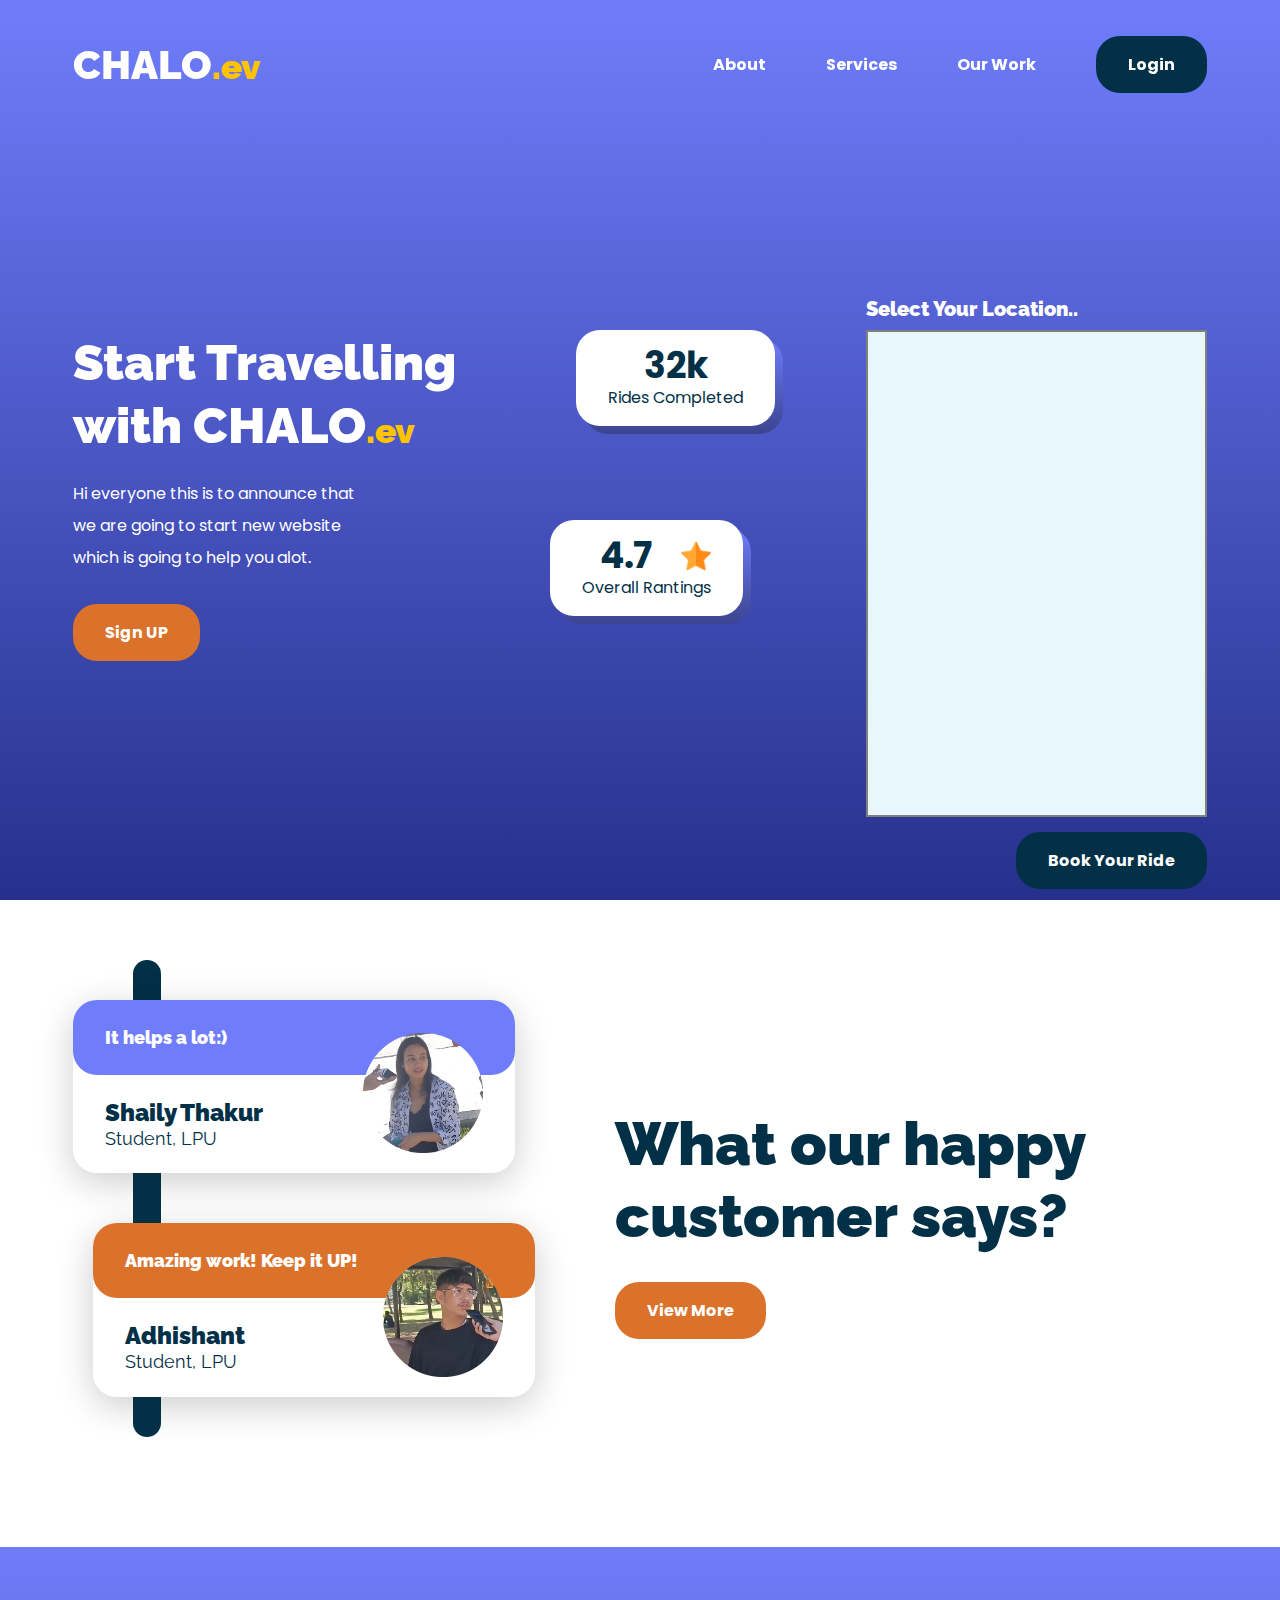
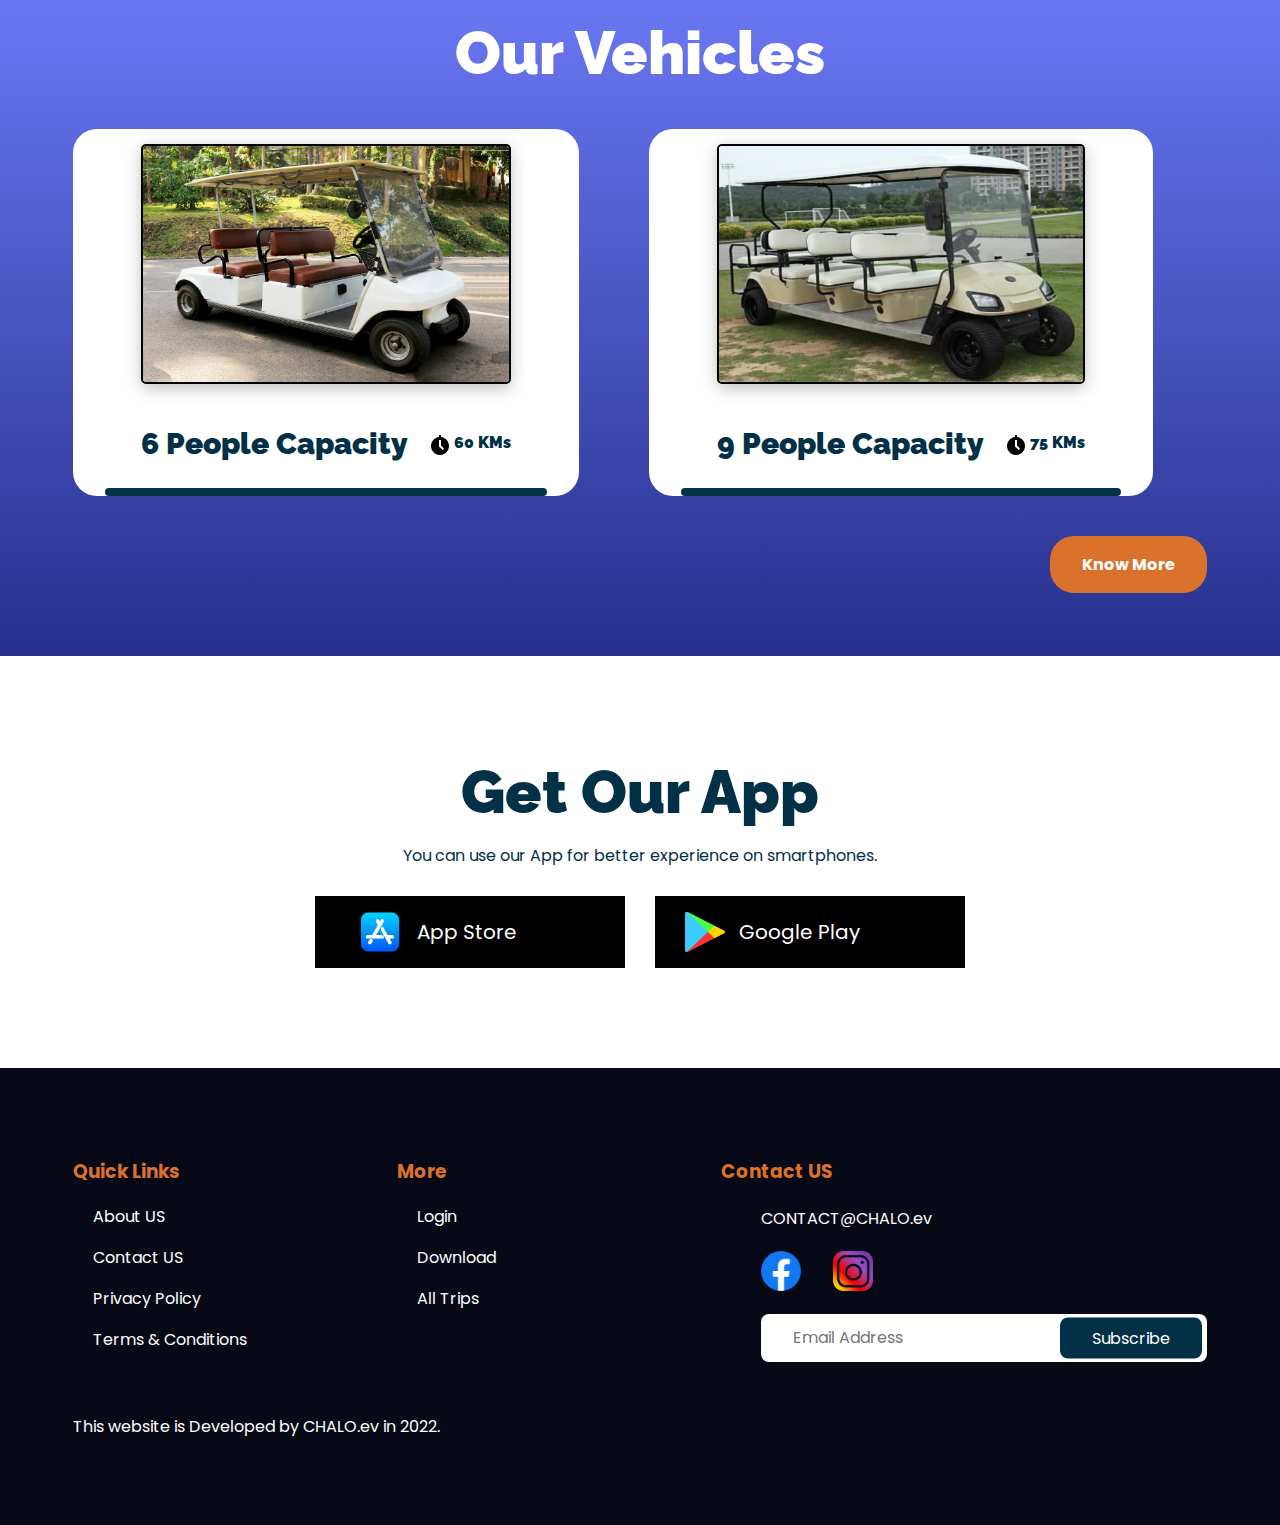
<file: index.html>
<!DOCTYPE html>
<html lang="en">

<head>
    <meta charset="UTF-8">
    <meta http-equiv="X-UA-Compatible" content="IE=edge">
    <meta name="viewport" content="width=device-width, initial-scale=1.0">
    <title>CHALO.ev</title>

    <!-- fonts -->

    <link rel="preconnect" href="https://fonts.googleapis.com">
    <link rel="preconnect" href="https://fonts.gstatic.com" crossorigin>
    <link href="https://fonts.googleapis.com/css2?family=Poppins:wght@400;700&family=Raleway:wght@300;900&display=swap"
        rel="stylesheet">
    <link rel="stylesheet" href="style.css">


</head>

<body>

    <!-- header start here -->

    <header class="mainpage">
        <div class="wrapper">

            <!-- nav start here -->

            <nav>

                <!-- logo -->

                <div class="logo">
                    <a href="index.html">CHALO<span style="color: rgb(255, 196, 0); font-size: 35px;">.ev</span></a>
                </div>

                <!-- menu bar -->

                <ul>
                    <li>
                        <a href="about.html">About</a>
                    </li>
                    <li>
                        <a href="services.html">Services</a>
                    </li>
                    <li>
                        <a href="review.html">Our Work</a>
                    </li>
                    <li>
                        <a href="login.html" class="btn dark">Login</a>
                    </li>
                </ul>
            </nav>

            <!-- end of desktop navigation -->

            <div class="hero-section">
                <div class="left">
                    <h1>Start Travelling <br /> with CHALO<span
                            style="color: rgb(255, 196, 0); font-size: 35px;">.ev</span></h1>
                    <p>
                        Hi everyone this is to announce that <br> we are going to start new website <br>
                        which is going to help you alot.
                    </p>
                    <a href="Signup.html" id="signupbtn" class="btn light enrol-icon">Sign UP</a>
                </div>
                <div class="right">
                    <div class="map-text">
                        <h4>Select Your Location..</h4>
                    </div>
                    <div class="map-part">
                        <iframe
                            src="https://www.google.com/maps/embed?pb=!1m18!1m12!1m3!1d4218.366587688404!2d75.7018373984066!3d31.255688185272135!2m3!1f0!2f0!3f0!3m2!1i1024!2i768!4f13.1!3m3!1m2!1s0x391a5f5e9c489cf3%3A0x4049a5409d53c300!2sLovely%20Professional%20University!5e1!3m2!1sen!2sin!4v1681044377106!5m2!1sen!2sin"
                            width="320" height="460" style="border:0;" allowfullscreen="" loading="lazy"
                            referrerpolicy="no-referrer-when-downgrade"></iframe>
                    </div>
                    <div class="map-text">
                        <a href="services.html" class="btn dark enrol-icon" id="book-taxi-btn">Book Your Ride</a>
                        <!-- <button id="book-taxi-btn">Book Taxi</button> -->

                        <!-- <div id="booking-modal" class="modal">
                            <div class="modal-content">
                                <span class="close">&times;</span>
                                <h2>Book an <br> E. Rikshwa</h2>
                                <br><br>
                                <form>
                                    <label for="name">Name:</label>
                                    <input type="text" id="name" name="name" required><br><br>
                                    <label for="email">Email:</label>
                                    <input type="email" id="email" name="email" required><br><br>
                                    <label for="pickup">Pickup Location:</label>
                                    <select name="pickup" id="pickup" required>
                                        <option value="start_1">Uni Hospital</option>
                                        <option value="start_2">BH4</option>
                                    </select><br><br>


                                    <label for="dropoff">Dropoff Location:</label>
                                    <select name="pickup" id="pickup" required>
                                        <option value="end_1">Uni Hospital</option>
                                        <option value="end_2">BH4</option>
                                    </select><br><br>
                                    <input type="checkbox" name="agree" id="agree" required><label for="agree">  Price: ₹15 per person</label>
                                    <br>
                                    <input type="submit" value="Book" class="btn light enrol-icon " onclick="bookTicket()">
                                </form>
                            </div>
                        </div> -->

                    </div>
                </div>
                <div class="achievement-cards">
                    <div class="achievement-card ride-completed">
                        <div class="content">
                            <div>
                                <h3>32k</h3>
                            </div>
                            <p>Rides Completed</p>
                        </div>
                        <div class="bg">

                        </div>
                    </div>
                    <div class="achievement-card overall-ratings">
                        <div class="content">
                            <div>
                                <h3>4.7</h3>
                                <img src="/images/Star.png" alt="" width="30px" height="30px" />
                            </div>
                            <p>Overall Rantings</p>
                        </div>
                        <div class="bg">

                        </div>
                    </div>
                </div>
            </div>

        </div>
    </header>
    <!-- end of the header section -->
    <div class="wrapper">
        <section class="testimonials-section">
            <div class="left">
                <div class="testimonial-card">
                    <div class="content">
                        It helps a lot:)
                    </div>
                    <div class="info">
                        <h4>Shaily Thakur</h4>
                        <p class="company">Student, LPU</p>
                    </div>
                    <img src="images/Picsart_23-04-10_14-23-39-376.png" alt="" width="180px" height="180px" />
                </div>
                <div class="testimonial-card">
                    <div class="content">
                        Amazing work! Keep it UP!
                    </div>
                    <div class="info">
                        <h4>Adhishant</h4>
                        <p class="company">Student, LPU</p>
                    </div>
                    <img src="images/Picsart_23-04-10_14-24-13-571.png" alt="" width="180px" height="180px" />
                </div>
            </div>
            <div class="right">
                <h2>What our happy customer says?</h2>
                <div class="features">
                    <p>
<!--                         All students get access to all the videos and also the -->
<!--                         study materials required. -->
                    </p>
                    <p>
<!--                         You will also have access to a private discord channel where you -->
<!--                         can discuss your doubts. -->
                    </p>
                </div>
                <a href="review.html" class="btn light desktop-btn">View More</a>
            </div>
            <a href="review.html" class="btn light mobile-btn">View More</a>
        </section>
    </div>
    <!-- End of testimonial Section -->

    <section class="courses-section">
        <div class="wrapper">
            <h2 class="light">Our Vehicles</h2>

            <div class="course-cards">
                <div class="course-card">
                    <img src="images/img-golf-carts.jpg" alt="" width="240px" height="240px" style="margin-top: 15px; border: 2px solid black; border-radius: 5px;"/>
                    <div class="info">
                        <h3>6 People Capacity</h3>
                        <div class="duration">60 KMs</div>
                    </div>
                </div>
                <div class="course-card">
                    <img src="images/electric-golf-car-9-seater-500x500.webp" alt="" width="240px" height="240px" style="margin-top: 15px; border: 2px solid black; border-radius: 5px;" />
                    <div class="info">
                        <h3>9 People Capacity</h3>
                        <div class="duration">75 KMs</div>
                    </div>
                </div>

            </div>
            <a href="about.html" class="btn light">Know More</a>
        </div>
    </section>

    <!-- End of courses section -->
    <div class="wrapper">
        <section class="app-section">
            <h2>Get Our App</h2>
            <p>You can use our App for better experience on smartphones.</p>

            <div class="app-buttons">
                <div class="app-btn">
                    <img src="images/App-Store-Logo.png" alt="" width="70px" height="40px" />
                    <span>App Store</span>
                </div>

                <div class="app-btn">
                    <img src="images/google-play.png" alt="" width="40px" height="40px" />
                    <span>Google Play</span>
                </div>
            </div>
        </section>
    </div>

    <!-- End of the app section -->

    <footer>
        <div class="wrapper">
            <div class="links-container">
                <div class="links">
                    <h3>Quick Links</h3>
                    <ul>
                        <li>
                            <a href="about.html">About US</a>
                        </li>
                        <li>
                            <a href="contact.html">Contact US</a>
                        </li>
                        <li>
                            <a href="privacy.html">Privacy Policy</a>
                        </li>
                        <li>
                            <a href="terms.html">Terms & Conditions</a>
                        </li>
                    </ul>
                </div>
                <div class="links">
                    <h3>More</h3>
                    <ul>
                        <li>
                            <a href="login.html">Login</a>
                        </li>
                        <li>
                            <a href="#">Download</a>
                        </li>
                        <li>
                            <a href="#">All Trips</a>
                        </li>
                    </ul>
                </div>
                <div class="links">
                    <h3>Contact US</h3>
                    <ul>
                        <li class="email">
                            CONTACT@CHALO.ev
                        </li>
                        <div class="social">
                            <a href="#">
                                <img src="images/Facebook_Logo.png" alt="" width="40px" height="40px" />
                            </a>
                            <a href="#">
                                <img src="images/instagram-logo.png" alt="" width="40px" height="40px" />
                            </a>
                        </div>
                        <form action="#">
                            <input type="text" placeholder="Email Address">
                            <button class="submit-btn">Subscribe</button>
                        </form>
                    </ul>
                </div>
            </div>
            <p class="copyright">This website is Developed by CHALO.ev in 2022.</p>
        </div>
    </footer>



    <script src="main.js"></script>
</body>

</html>
</file>
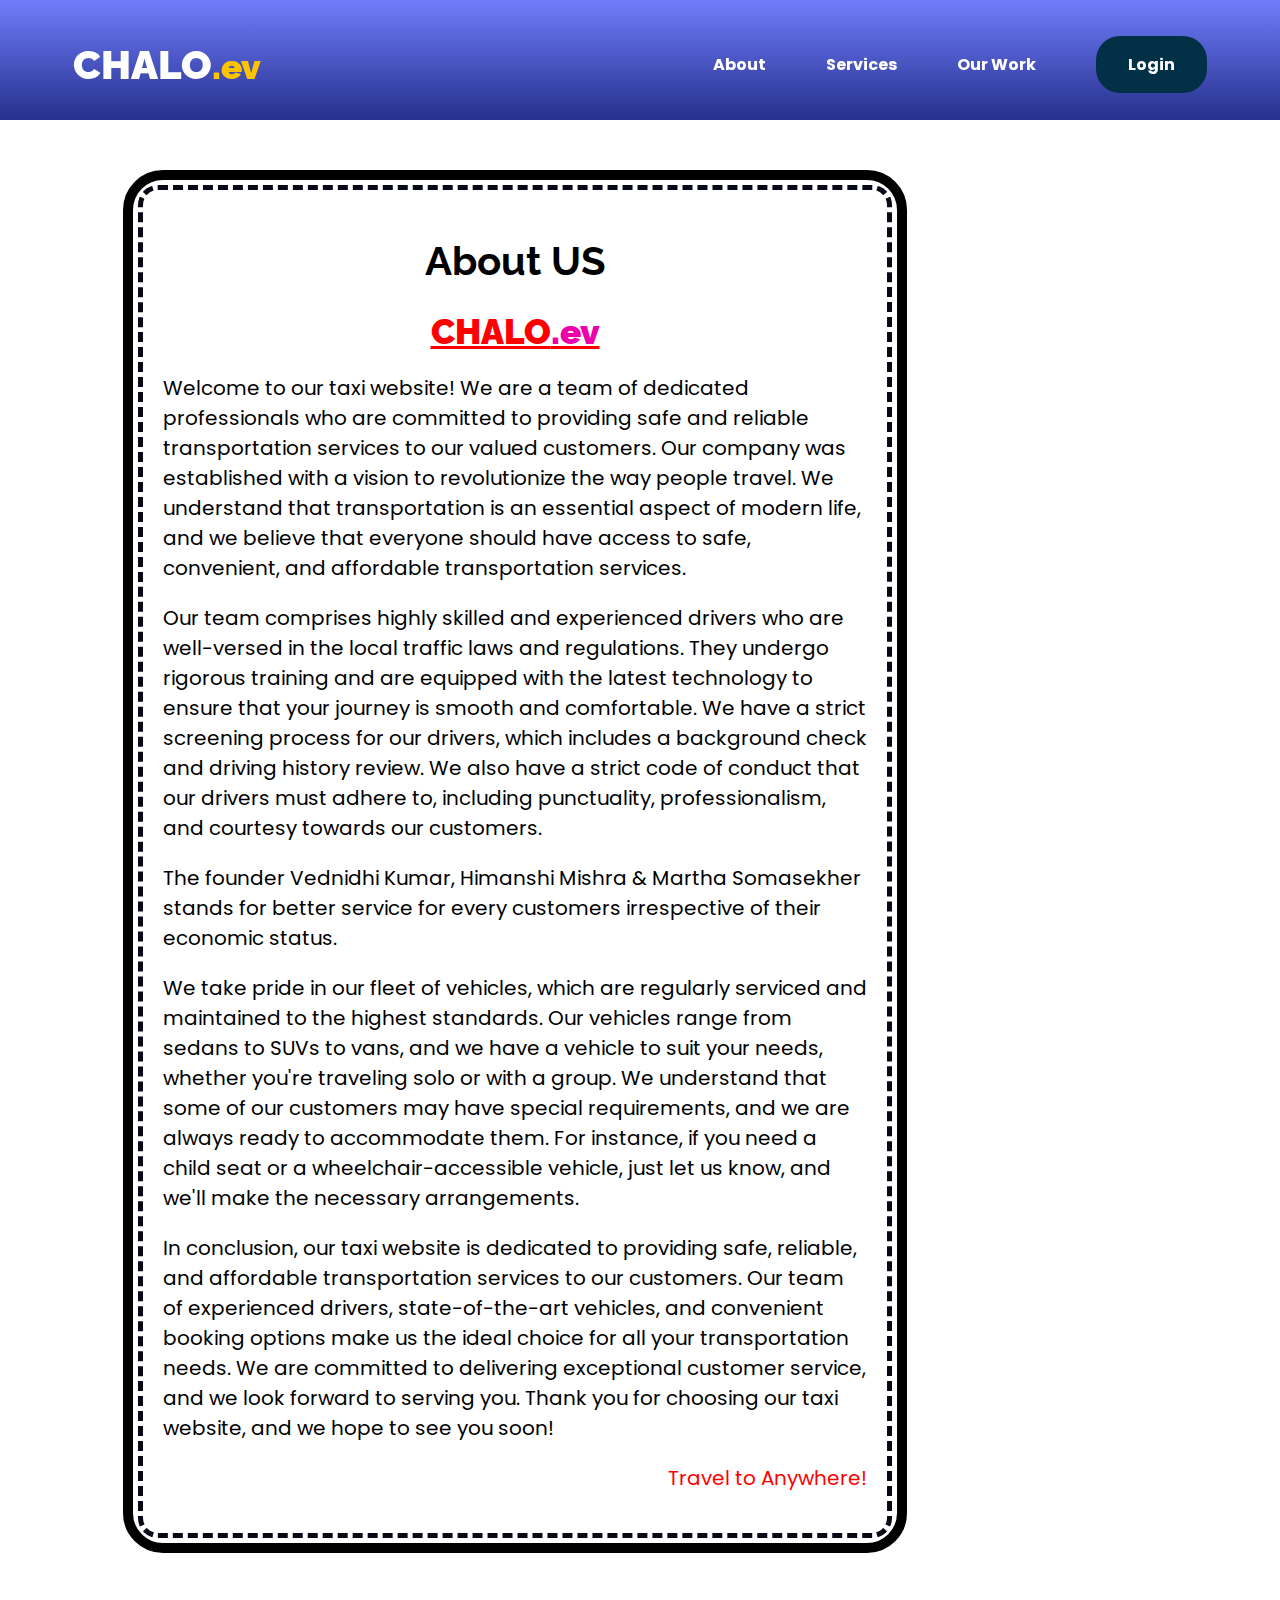
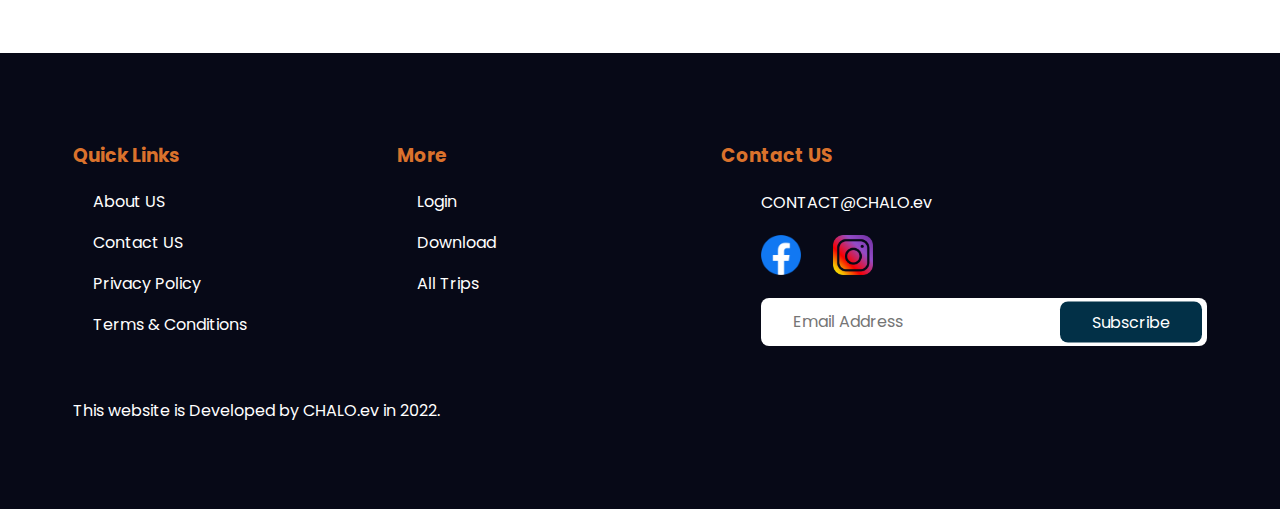
<file: about.html>
<!DOCTYPE html>
<html lang="en">

<head>
    <meta charset="UTF-8">
    <meta http-equiv="X-UA-Compatible" content="IE=edge">
    <meta name="viewport" content="width=device-width, initial-scale=1.0">
    <title>CHALO.ev</title>

    <!-- fonts -->

    <link rel="preconnect" href="https://fonts.googleapis.com">
    <link rel="preconnect" href="https://fonts.gstatic.com" crossorigin>
    <link href="https://fonts.googleapis.com/css2?family=Poppins:wght@400;700&family=Raleway:wght@300;900&display=swap"
        rel="stylesheet">
    <link rel="stylesheet" href="style.css">
    <link rel="stylesheet" href="style2.css">


</head>

<body>

    <!-- header start here -->

    <header class="morepage" style="height: 120px;">
        <div class="wrapper">

            <!-- nav start here -->

            <nav>

                <!-- logo -->

                <div class="logo">
                    <a href="index.html">CHALO<span style="color: rgb(255, 196, 0); font-size: 35px;">.ev</span></a>
                </div>

                <!-- menu bar -->

                <ul>
                    <li>
                        <a href="about.html">About</a>
                    </li>
                    <li>
                        <a href="services.html">Services</a>
                    </li>
                    <li>
                        <a href="review.html">Our Work</a>
                    </li>
                    <li>
                        <a href="login.html" class="btn dark">Login</a>
                    </li>
                </ul>
            </nav>

            <!-- end of desktop navigation -->

        </div>
    </header>


    <div class="wrapper">
        <div class="about_page">
            <div class="about_page_content">
                <h1>About US</h1>
                <h2>CHALO<span style="color: rgb(238, 1, 171); font-size: 35px;">.ev</span></h2>
                <p>Welcome to our taxi website! We are a team of dedicated professionals who are committed to providing
                    safe and reliable transportation services to our valued customers. Our company was established with
                    a vision to revolutionize the way people travel. We understand that transportation is an essential
                    aspect of modern life, and we believe that everyone should have access to safe, convenient, and
                    affordable transportation services.</p>
                <p>Our team comprises highly skilled and experienced drivers who are well-versed in the local traffic
                    laws and regulations. They undergo rigorous training and are equipped with the latest technology to
                    ensure that your journey is smooth and comfortable. We have a strict screening process for our
                    drivers, which includes a background check and driving history review. We also have a strict code of
                    conduct that our drivers must adhere to, including punctuality, professionalism, and courtesy
                    towards our customers.</p>
                <p>The founder Vednidhi Kumar, Himanshi Mishra &amp; Martha Somasekher stands for better service for
                    every customers
                    irrespective of their economic status.</p>

                <p>We take pride in our fleet of vehicles, which are regularly serviced and maintained to the highest
                    standards. Our vehicles range from sedans to SUVs to vans, and we have a vehicle to suit your needs,
                    whether you're traveling solo or with a group. We understand that some of our customers may have
                    special requirements, and we are always ready to accommodate them. For instance, if you need a child
                    seat or a wheelchair-accessible vehicle, just let us know, and we'll make the necessary
                    arrangements.</p>
                <p>In conclusion, our taxi website is dedicated to providing safe, reliable, and affordable
                    transportation services to our customers. Our team of experienced drivers, state-of-the-art
                    vehicles, and convenient booking options make us the ideal choice for all your transportation needs.
                    We are committed to delivering exceptional customer service, and we look forward to serving you.
                    Thank you for choosing our taxi website, and we hope to see you soon!


                </p>
                <p style="text-align: right;"><span style="color: red;">Travel to Anywhere!</span></p>
            </div>
        </div>
    </div>
    <!-- footer starts here -->
    <footer>
        <div class="wrapper">
            <div class="links-container">
                <div class="links">
                    <h3>Quick Links</h3>
                    <ul>
                        <li>
                            <a href="about.html">About US</a>
                        </li>
                        <li>
                            <a href="contact.html">Contact US</a>
                        </li>
                        <li>
                            <a href="privacy.html">Privacy Policy</a>
                        </li>
                        <li>
                            <a href="terms.html">Terms & Conditions</a>
                        </li>
                    </ul>
                </div>
                <div class="links">
                    <h3>More</h3>
                    <ul>
                        <li>
                            <a href="login.html">Login</a>
                        </li>
                        <li>
                            <a href="#">Download</a>
                        </li>
                        <li>
                            <a href="#">All Trips</a>
                        </li>
                    </ul>
                </div>
                <div class="links">
                    <h3>Contact US</h3>
                    <ul>
                        <li class="email">
                            CONTACT@CHALO.ev
                        </li>
                        <div class="social">
                            <a href="#">
                                <img src="images/Facebook_Logo.png" alt="" width="40px" height="40px" />
                            </a>
                            <a href="#">
                                <img src="images/instagram-logo.png" alt="" width="40px" height="40px" />
                            </a>
                        </div>
                        <form action="#">
                            <input type="text" placeholder="Email Address">
                            <button class="submit-btn">Subscribe</button>
                        </form>
                    </ul>
                </div>
            </div>
            <p class="copyright">This website is Developed by CHALO.ev in 2022.</p>
        </div>
    </footer>
    <script src="main.js"></script>
</body>

</html>
</file>
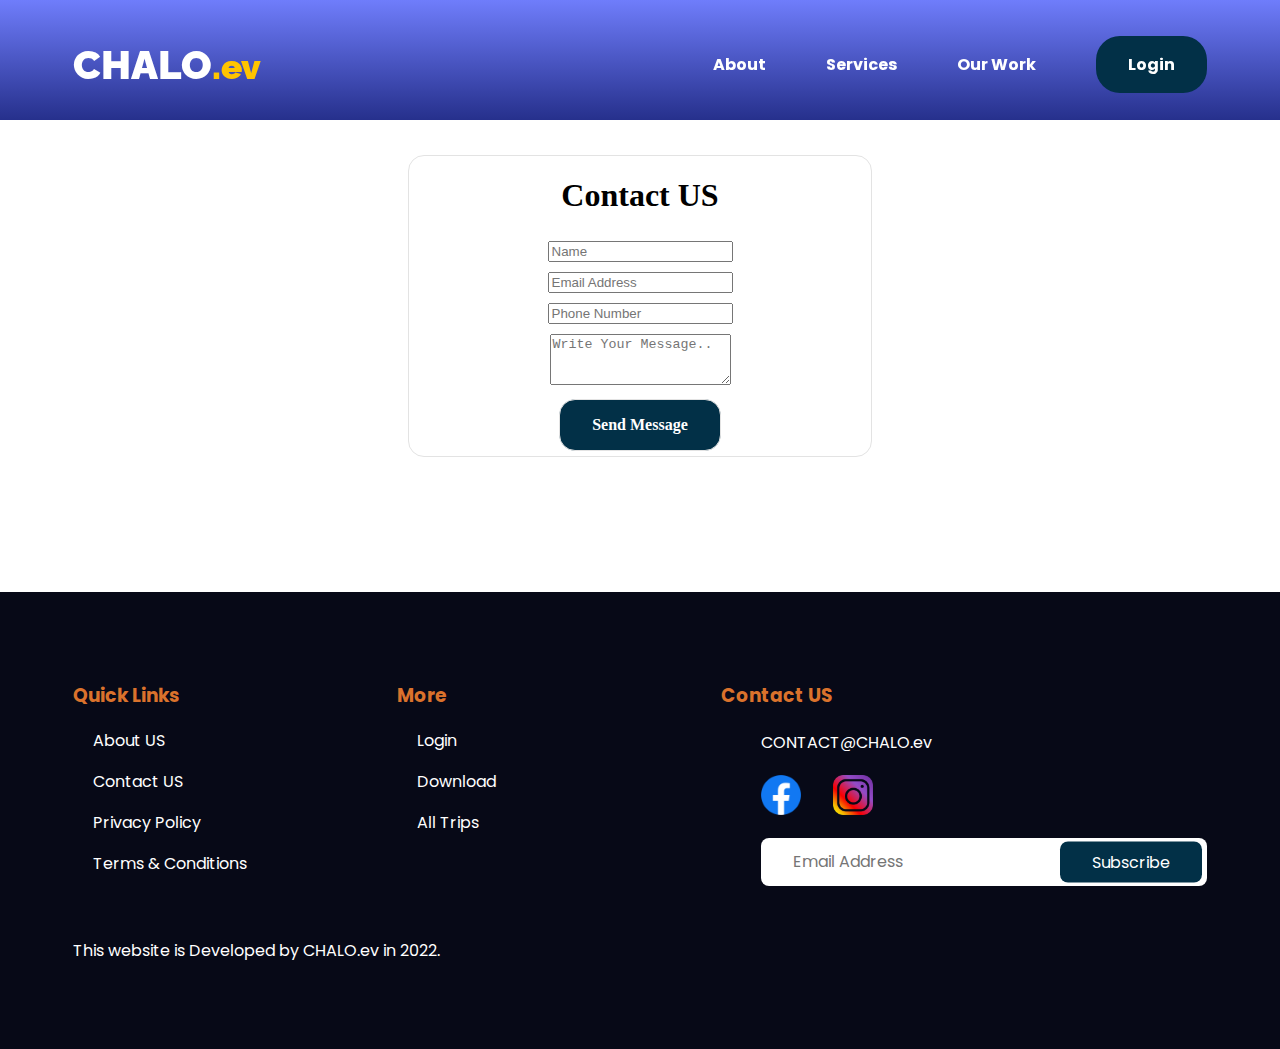
<file: contact.html>
<!DOCTYPE html>
<html lang="en">

<head>
    <meta charset="UTF-8">
    <meta http-equiv="X-UA-Compatible" content="IE=edge">
    <meta name="viewport" content="width=device-width, initial-scale=1.0">
    <title>CHALO.ev</title>

    <!-- fonts -->

    <link rel="preconnect" href="https://fonts.googleapis.com">
    <link rel="preconnect" href="https://fonts.gstatic.com" crossorigin>
    <link href="https://fonts.googleapis.com/css2?family=Poppins:wght@400;700&family=Raleway:wght@300;900&display=swap"
        rel="stylesheet">
    <link rel="stylesheet" href="style.css">
    <link rel="stylesheet" href="style2.css">


</head>

<body>

    <!-- header start here -->

    <header class="morepage" style="height: 120px;">
        <div class="wrapper">

            <!-- nav start here -->

            <nav>

                <!-- logo -->

                <div class="logo">
                    <a href="index.html">CHALO<span style="color: rgb(255, 196, 0); font-size: 35px;">.ev</span></a>
                </div>

                <!-- menu bar -->

                <ul>
                    <li>
                        <a href="about.html">About</a>
                    </li>
                    <li>
                        <a href="services.html">Services</a>
                    </li>
                    <li>
                        <a href="review.html">Our Work</a>
                    </li>
                    <li>
                        <a href="login.html" class="btn dark">Login</a>
                    </li>
                </ul>
            </nav>

            <!-- end of desktop navigation -->

        </div>
    </header>
  
    <div class="background_img">
        <div class="wrapper">
            <form action="#" class="contact-form">
                <div class="contact">
                    <div>
                        <h1 class="contact_text">Contact US</h1>
                    </div>
                    <div class="contact_us">
                        <input type="text" name="myname" placeholder="Name">
                    </div>
                    <div class="contact_us">
                        <input type="text" name="myemail" placeholder="Email Address">
                    </div>
                    <div class="contact_us">
                        <input type="number" name="mynumber" placeholder="Phone Number" size="10">
                    </div>
                    <div class="contact_us">
                        <textarea name="message" id="message" cols="20" rows="03"
                            placeholder="Write Your Message.."></textarea>
                    </div>
                    <div>
                        <a href="/index.html" class="btn dark login">Send Message</a><br>
                    </div>
                </div>
            </form>
        </div>
    </div>
    
<!-- footer starts here -->
<footer>
    <div class="wrapper">
        <div class="links-container">
            <div class="links">
                <h3>Quick Links</h3>
                <ul>
                    <li>
                        <a href="about.html">About US</a>
                    </li>
                    <li>
                        <a href="contact.html">Contact US</a>
                    </li>
                    <li>
                        <a href="privacy.html">Privacy Policy</a>
                    </li>
                    <li>
                        <a href="terms.html">Terms & Conditions</a>
                    </li>
                </ul>
            </div>
            <div class="links">
                <h3>More</h3>
                <ul>
                    <li>
                        <a href="login.html">Login</a>
                    </li>
                    <li>
                        <a href="#">Download</a>
                    </li>
                    <li>
                        <a href="#">All Trips</a>
                    </li>
                </ul>
            </div>
            <div class="links">
                <h3>Contact US</h3>
                <ul>
                    <li class="email">
                        CONTACT@CHALO.ev
                    </li>
                    <div class="social">
                        <a href="#">
                            <img src="images/Facebook_Logo.png" alt="" width="40px" height="40px" />
                        </a>
                        <a href="#">
                            <img src="images/instagram-logo.png" alt="" width="40px" height="40px" />
                        </a>
                    </div>
                    <form action="#">
                        <input type="text" placeholder="Email Address">
                        <button class="submit-btn">Subscribe</button>
                    </form>
                </ul>
            </div>
        </div>
        <p class="copyright">This website is Developed by CHALO.ev in 2022.</p>
    </div>
</footer>
    <script src="main.js"></script>
</body>
</html>
</file>
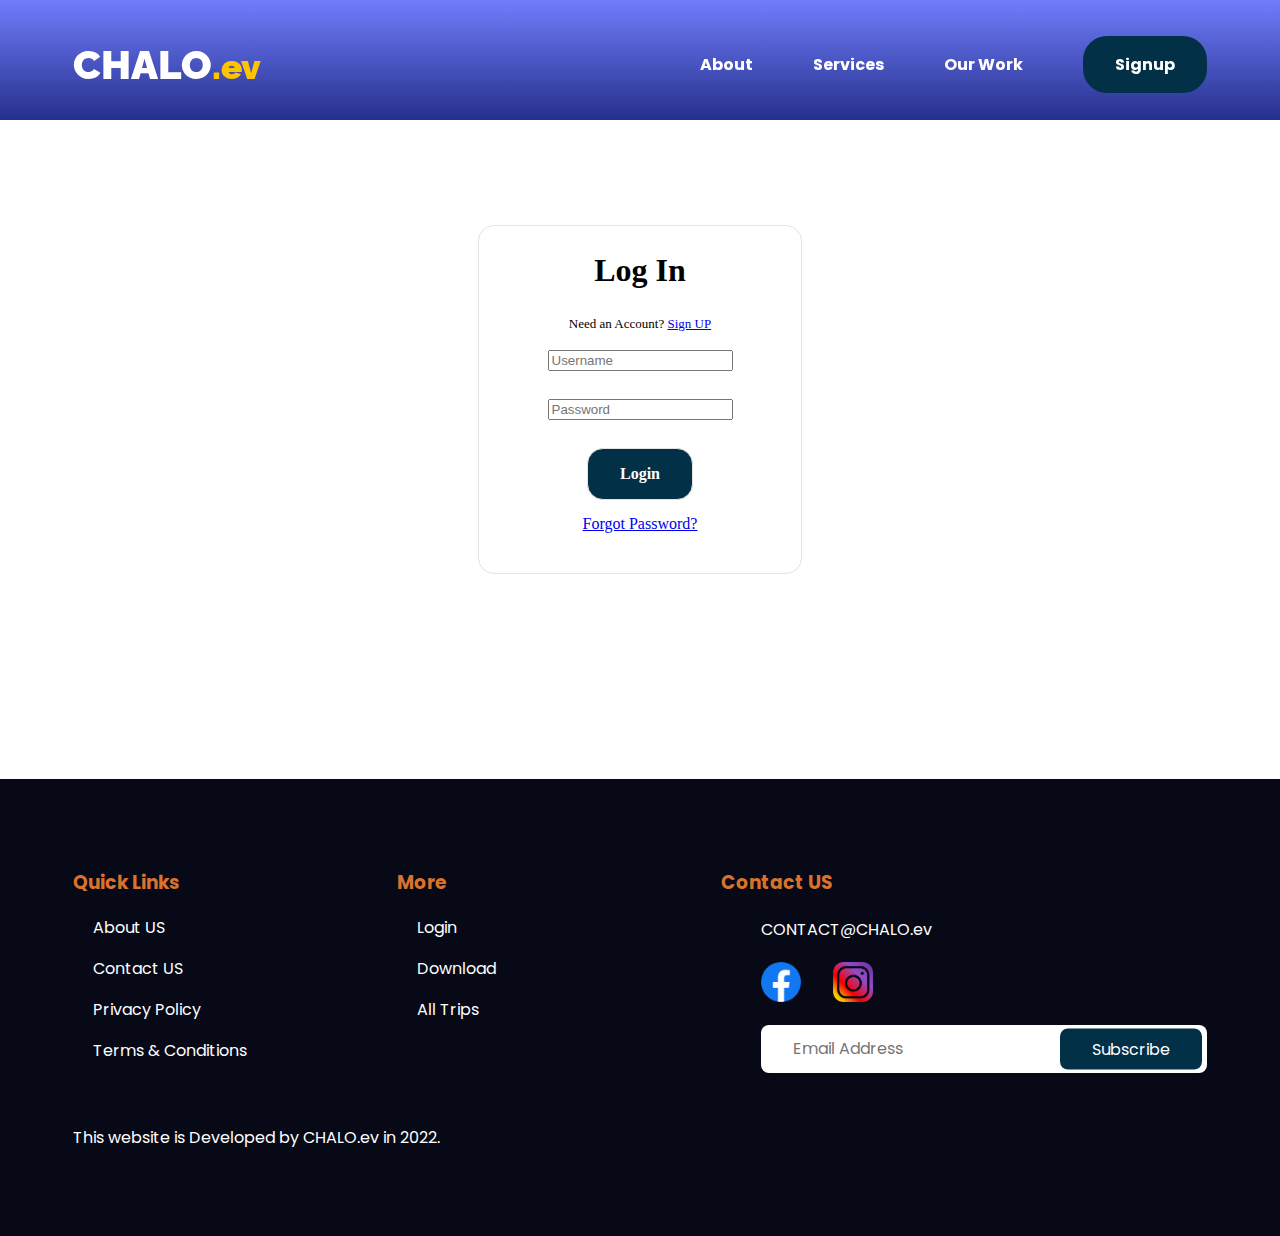
<file: login.html>
<!DOCTYPE html>
<html lang="en">

<head>
    <meta charset="UTF-8">
    <meta http-equiv="X-UA-Compatible" content="IE=edge">
    <meta name="viewport" content="width=device-width, initial-scale=1.0">
    <title>CHALO.ev</title>

    <!-- fonts -->

    <link rel="preconnect" href="https://fonts.googleapis.com">
    <link rel="preconnect" href="https://fonts.gstatic.com" crossorigin>
    <link href="https://fonts.googleapis.com/css2?family=Poppins:wght@400;700&family=Raleway:wght@300;900&display=swap"
        rel="stylesheet">
    <link rel="stylesheet" href="style.css">
    <link rel="stylesheet" href="style2.css">


</head>

<body>

    <!-- header start here -->

    <header class="morepage" style="height: 120px;">
        <div class="wrapper">

            <!-- nav start here -->

            <nav>

                <!-- logo -->

                <div class="logo">
                  <a href="index.html">  CHALO<span style="color: rgb(255, 196, 0); font-size: 35px;">.ev</span>
                  </a></div>

                <!-- menu bar -->

                <ul>
                    <li>
                        <a href="about.html">About</a>
                    </li>
                    <li>
                        <a href="services.html">Services</a>
                    </li>
                    <li>
                        <a href="review.html">Our Work</a>
                    </li>
                    <li>
                        <a href="Signup.html" class="btn dark">Signup</a>
                    </li>
                </ul>
            </nav>

            <!-- end of desktop navigation -->

        </div>
    </header>
    <div class="wrapper">
        <form action="/backend.php" method="post" class="login-form">
            <div class="login">
                <div>
                    <h1 class="loginid text">Log In</h1>
                </div>
                <div>
                    <p>
                        Need an Account? <a href="/signup.html" class="forgot">Sign UP</a>
                    </p>
                </div>
                <div class="loginid">
                    <input type="name" name="username" id="username" placeholder="Username">
                </div><br>
                <div class="loginid">
                    <input type="password" name="password" id="password" placeholder="Password">
                </div><br>
                <div>
                    <a href="/index.html" class="btn dark login">Login</a><br>
                </div>
                <div class="forgot1">
                    <a href="#" class="forgot">Forgot Password?</a>
                </div>
            </div>
        </form>
    </div>

<!-- footer starts here -->
<footer>
    <div class="wrapper">
        <div class="links-container">
            <div class="links">
                <h3>Quick Links</h3>
                <ul>
                    <li>
                        <a href="about.html">About US</a>
                    </li>
                    <li>
                        <a href="contact.html">Contact US</a>
                    </li>
                    <li>
                        <a href="privacy.html">Privacy Policy</a>
                    </li>
                    <li>
                        <a href="terms.html">Terms & Conditions</a>
                    </li>
                </ul>
            </div>
            <div class="links">
                <h3>More</h3>
                <ul>
                    <li>
                        <a href="login.html">Login</a>
                    </li>
                    <li>
                        <a href="#">Download</a>
                    </li>
                    <li>
                        <a href="#">All Trips</a>
                    </li>
                </ul>
            </div>
            <div class="links">
                <h3>Contact US</h3>
                <ul>
                    <li class="email">
                        CONTACT@CHALO.ev
                    </li>
                    <div class="social">
                        <a href="#">
                            <img src="images/Facebook_Logo.png" alt="" width="40px" height="40px" />
                        </a>
                        <a href="#">
                            <img src="images/instagram-logo.png" alt="" width="40px" height="40px" />
                        </a>
                    </div>
                    <form action="#">
                        <input type="text" placeholder="Email Address">
                        <button class="submit-btn">Subscribe</button>
                    </form>
                </ul>
            </div>
        </div>
        <p class="copyright">This website is Developed by CHALO.ev in 2022.</p>
    </div>
</footer>
    <script src="main.js"></script>
</body>
</html>
</file>
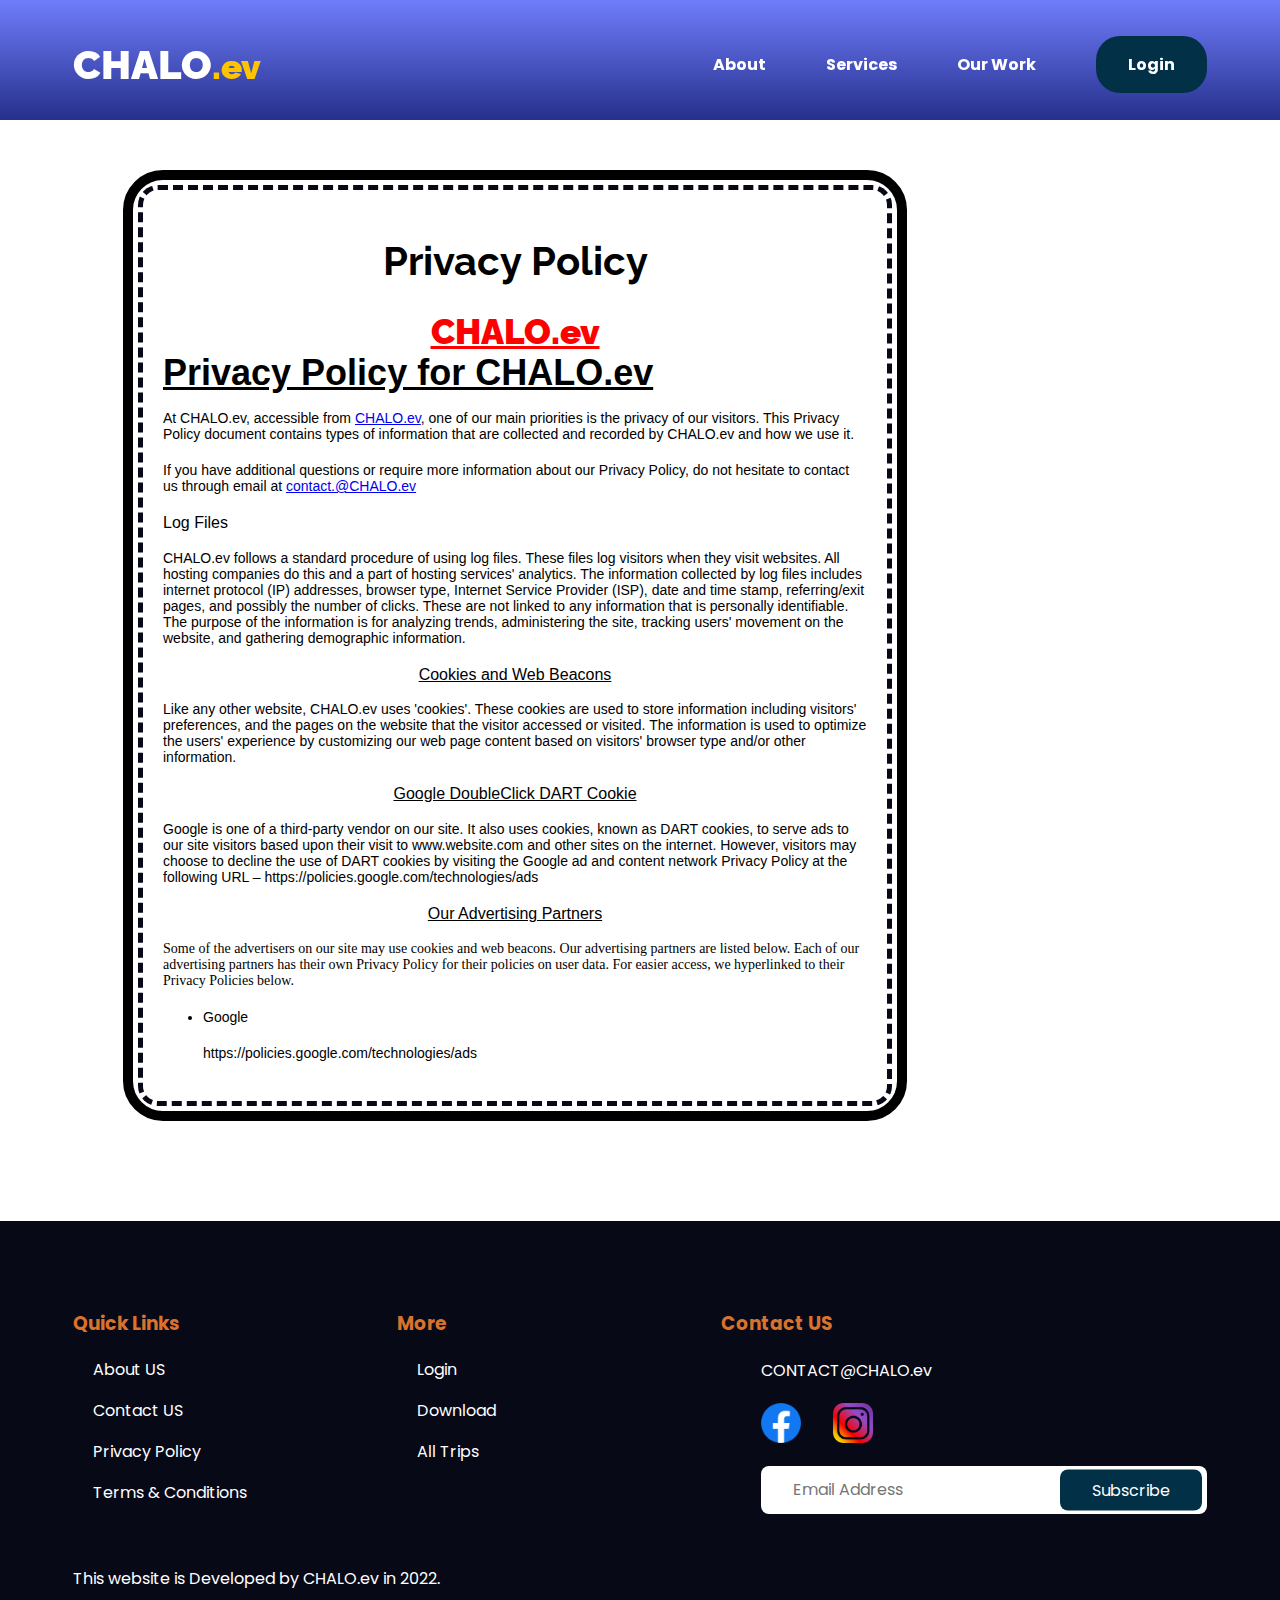
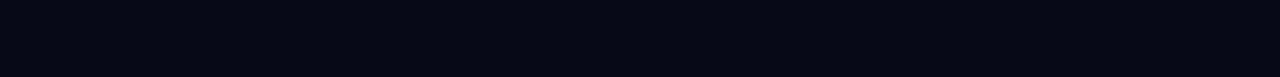
<file: privacy.html>
<!DOCTYPE html>
<html lang="en">

<head>
    <meta charset="UTF-8">
    <meta http-equiv="X-UA-Compatible" content="IE=edge">
    <meta name="viewport" content="width=device-width, initial-scale=1.0">
    <title>CHALO.ev</title>

    <!-- fonts -->

    <link rel="preconnect" href="https://fonts.googleapis.com">
    <link rel="preconnect" href="https://fonts.gstatic.com" crossorigin>
    <link href="https://fonts.googleapis.com/css2?family=Poppins:wght@400;700&family=Raleway:wght@300;900&display=swap"
        rel="stylesheet">
    <link rel="stylesheet" href="style.css">
    <link rel="stylesheet" href="style2.css">


</head>

<body>

    <!-- header start here -->

    <header class="morepage" style="height: 120px;">
        <div class="wrapper">

            <!-- nav start here -->

            <nav>

                <!-- logo -->

                <div class="logo">
                    <a href="index.html">CHALO<span style="color: rgb(255, 196, 0); font-size: 35px;">.ev</span></a>
                </div>

                <!-- menu bar -->

                <ul>
                    <li>
                        <a href="about.html">About</a>
                    </li>
                    <li>
                        <a href="#">Services</a>
                    </li>
                    <li>
                        <a href="review.html">Our Work</a>
                    </li>
                    <li>
                        <a href="login.html" class="btn dark">Login</a>
                    </li>
                </ul>
            </nav>

            <!-- end of desktop navigation -->

        </div>
    </header>
    <div class="wrapper">
        <div class="about_page">
            <div class="about_page_content">
                <h1>Privacy Policy</h1>
                <h2>CHALO.ev</h2>
                <h2
                    style="background-color: white; box-sizing: border-box; color: black; font-family: &quot;Helvetica Neue&quot;, Helvetica, Arial, sans-serif; font-size: 36px; line-height: 1.1; margin: 0px 0px 18px; text-align: left;">
                    Privacy Policy for CHALO.ev</h2>
                <div
                    style="background-color: white; box-sizing: border-box; color: black; font-family: &quot;Helvetica Neue&quot;, Helvetica, Arial, sans-serif; font-size: 14px; margin-bottom: 20px;">
                    At CHALO.ev, accessible from <a
                        href="/index.html">CHALO.ev</a>, one of our main
                    priorities is the privacy of our visitors. This Privacy Policy document contains types of
                    information that are collected and recorded by CHALO.ev and how we use it.</div>
                <div
                    style="background-color: white; box-sizing: border-box; color: black; font-family: &quot;Helvetica Neue&quot;, Helvetica, Arial, sans-serif; font-size: 14px; margin-bottom: 20px;">
                    If you have additional questions or require more information about our Privacy Policy, do not
                    hesitate to contact us through email at <a
                        href="mailto:contact@CHALO.ev">contact.@CHALO.ev</a></div>
                <h3
                    style="background-color: white; box-sizing: border-box; color: black; font-family: &quot;Helvetica Neue&quot;, Helvetica, Arial, sans-serif; font-size: 16px; font-weight: 400; line-height: 1.1; margin: 0px 0px 18px; text-align: left;">
                    Log Files</h3>
                <div
                    style="background-color: white; box-sizing: border-box; color: black; font-family: &quot;Helvetica Neue&quot;, Helvetica, Arial, sans-serif; font-size: 14px; margin-bottom: 20px;">
                    CHALO.ev follows a standard procedure of using log files. These files log visitors when
                    they visit websites. All hosting companies do this and a part of hosting services' analytics. The
                    information collected by log files includes internet protocol (IP) addresses, browser type, Internet
                    Service Provider (ISP), date and time stamp, referring/exit pages, and possibly the number of
                    clicks. These are not linked to any information that is personally identifiable. The purpose of the
                    information is for analyzing trends, administering the site, tracking users' movement on the
                    website, and gathering demographic information.</div>
                <h2
                    style="background-color: white; box-sizing: border-box; color: black; font-family: &quot;Helvetica Neue&quot;, Helvetica, Arial, sans-serif; font-size: 16px; font-weight: 400; line-height: 1.1; margin: 0px 0px 18px;">
                    Cookies and Web Beacons</h2>
                <div
                    style="background-color: white; box-sizing: border-box; color: black; font-family: &quot;Helvetica Neue&quot;, Helvetica, Arial, sans-serif; font-size: 14px; margin-bottom: 20px;">
                    Like any other website, CHALO.ev uses 'cookies'. These cookies are used to store
                    information including visitors' preferences, and the pages on the website that the visitor accessed
                    or visited. The information is used to optimize the users' experience by customizing our web page
                    content based on visitors' browser type and/or other information.</div>
                <h2
                    style="background-color: white; box-sizing: border-box; color: black; font-family: &quot;Helvetica Neue&quot;, Helvetica, Arial, sans-serif; font-size: 16px; font-weight: 400; line-height: 1.1; margin: 0px 0px 18px;">
                    Google DoubleClick DART Cookie</h2>
                <div
                    style="background-color: white; box-sizing: border-box; color: black; font-family: &quot;Helvetica Neue&quot;, Helvetica, Arial, sans-serif; font-size: 14px; margin-bottom: 20px;">
                    Google is one of a third-party vendor on our site. It also uses cookies, known as DART cookies, to
                    serve ads to our site visitors based upon their visit to www.website.com and other sites on the
                    internet. However, visitors may choose to decline the use of DART cookies by visiting the Google ad
                    and content network Privacy Policy at the following URL –&nbsp;<a
                        href="https://policies.google.com/technologies/ads"
                        style="background-color: transparent; box-sizing: border-box; color: black; text-decoration-line: none;">https://policies.google.com/technologies/ads</a>
                </div>
                <h2
                    style="background-color: white; box-sizing: border-box; color: black; font-family: &quot;Helvetica Neue&quot;, Helvetica, Arial, sans-serif; font-size: 16px; font-weight: 400; line-height: 1.1; margin: 0px 0px 18px;">
                    Our Advertising Partners</h2>
                <div
                    style="background-color: white; box-sizing: border-box; color: black; font-family: Helvetica Neue;, Helvetica, Arial, sans-serif; font-size: 14px; margin-bottom: 20px;">
                    Some of the advertisers on our site may use cookies and web beacons. Our advertising partners are
                    listed below. Each of our advertising partners has their own Privacy Policy for their policies on
                    user data. For easier access, we hyperlinked to their Privacy Policies below.</div>
                <ul
                    style="background-color: white; box-sizing: border-box; color: black; font-family: &quot;Helvetica Neue&quot;, Helvetica, Arial, sans-serif; font-size: 14px; margin-bottom: 10px; margin-top: 0px;">
                    <li style="box-sizing: border-box;">
                        <div style="box-sizing: border-box; margin-bottom: 20px;">
                            Google</div>
                        <div style="box-sizing: border-box; margin-bottom: 20px;">
                            https://policies.google.com/technologies/ads</div>
                    </li>
                </ul>
            </div>
        </div>
    </div>

    
<!-- footer starts here -->
<footer>
    <div class="wrapper">
        <div class="links-container">
            <div class="links">
                <h3>Quick Links</h3>
                <ul>
                    <li>
                        <a href="about.html">About US</a>
                    </li>
                    <li>
                        <a href="contact.html">Contact US</a>
                    </li>
                    <li>
                        <a href="privacy.html">Privacy Policy</a>
                    </li>
                    <li>
                        <a href="terms.html">Terms & Conditions</a>
                    </li>
                </ul>
            </div>
            <div class="links">
                <h3>More</h3>
                <ul>
                    <li>
                        <a href="login.html">Login</a>
                    </li>
                    <li>
                        <a href="#">Download</a>
                    </li>
                    <li>
                        <a href="#">All Trips</a>
                    </li>
                </ul>
            </div>
            <div class="links">
                <h3>Contact US</h3>
                <ul>
                    <li class="email">
                        CONTACT@CHALO.ev
                    </li>
                    <div class="social">
                        <a href="#">
                            <img src="images/Facebook_Logo.png" alt="" width="40px" height="40px" />
                        </a>
                        <a href="#">
                            <img src="images/instagram-logo.png" alt="" width="40px" height="40px" />
                        </a>
                    </div>
                    <form action="#">
                        <input type="text" placeholder="Email Address">
                        <button class="submit-btn">Subscribe</button>
                    </form>
                </ul>
            </div>
        </div>
        <p class="copyright">This website is Developed by CHALO.ev in 2022.</p>
    </div>
</footer>
    <script src="main.js"></script>
</body>
</html>
</file>
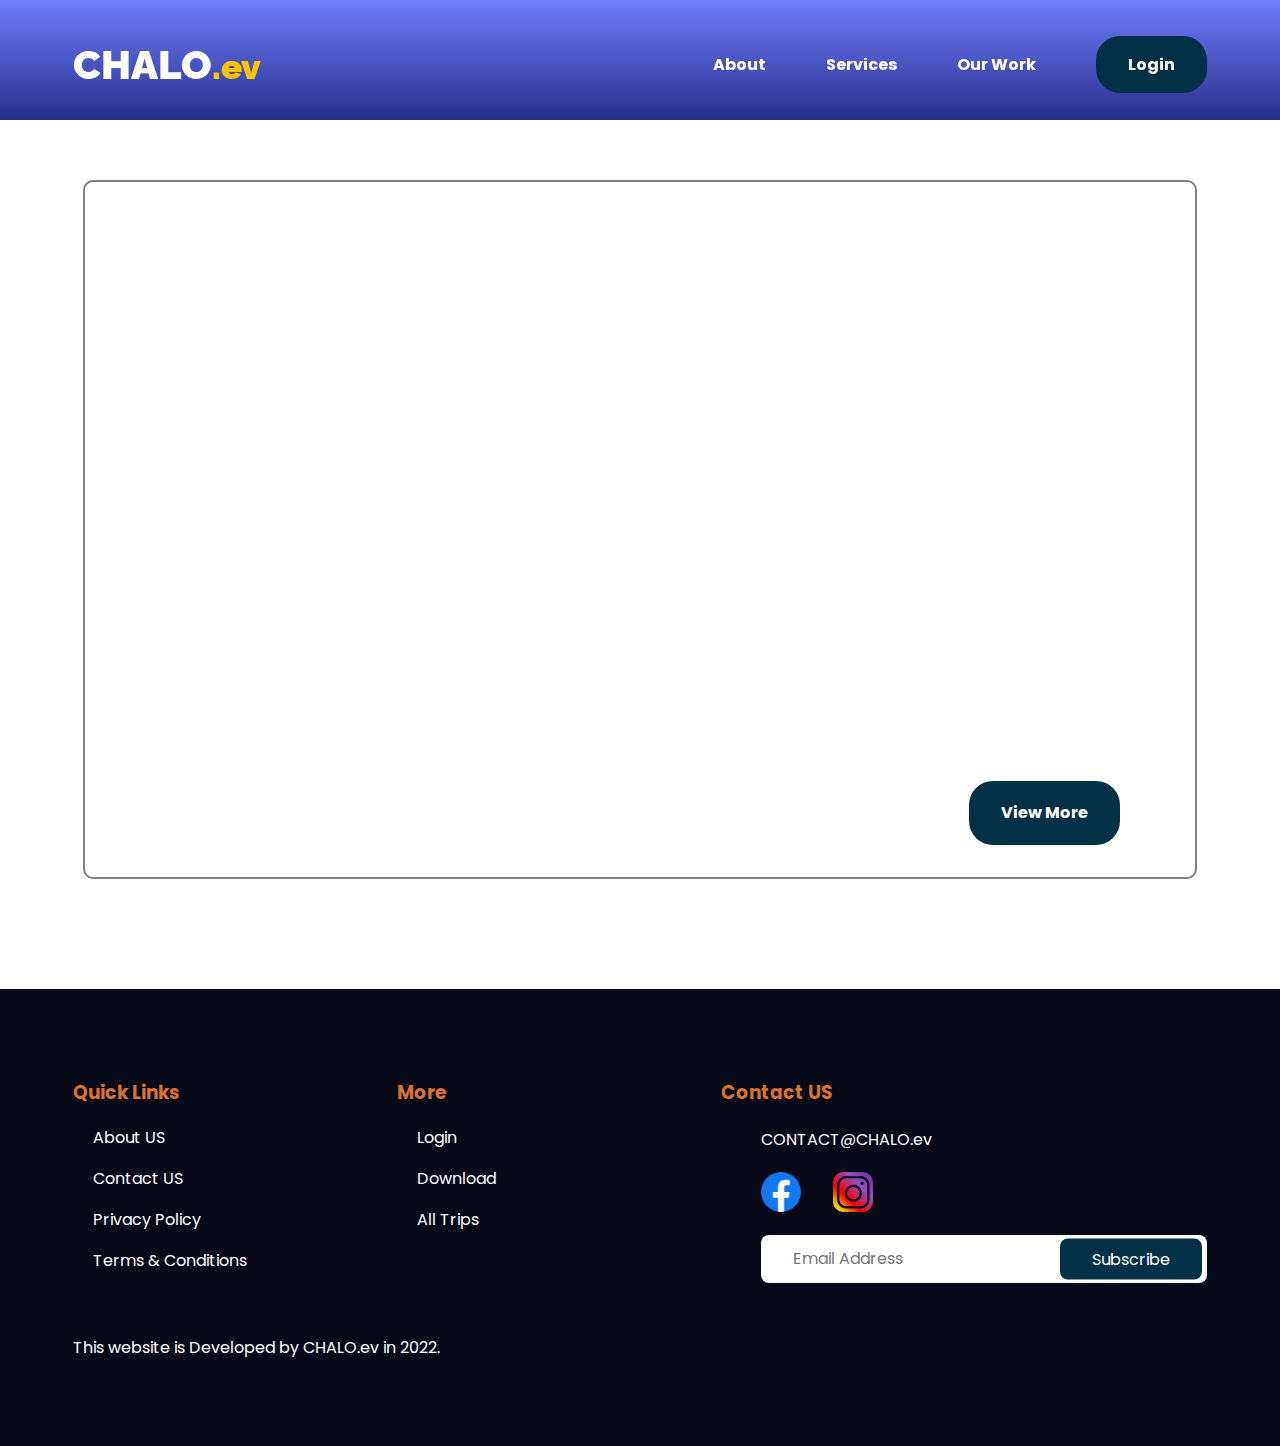
<file: review.html>
<!DOCTYPE html>
<html lang="en">

<head>
    <meta charset="UTF-8">
    <meta http-equiv="X-UA-Compatible" content="IE=edge">
    <meta name="viewport" content="width=device-width, initial-scale=1.0">
    <title>CHALO.ev</title>

    <!-- fonts -->

    <link rel="preconnect" href="https://fonts.googleapis.com">
    <link rel="preconnect" href="https://fonts.gstatic.com" crossorigin>
    <link href="https://fonts.googleapis.com/css2?family=Poppins:wght@400;700&family=Raleway:wght@300;900&display=swap"
        rel="stylesheet">
    <link rel="stylesheet" href="style.css">
    <link rel="stylesheet" href="style2.css">


</head>

<body>

    <!-- header start here -->

    <header class="morepage" style="height: 120px;">
        <div class="wrapper">

            <!-- nav start here -->

            <nav>

                <!-- logo -->

                <div class="logo">
                    <a href="index.html">CHALO<span style="color: rgb(255, 196, 0); font-size: 35px;">.ev</span></a>
                </div>

                <!-- menu bar -->

                <ul>
                    <li>
                        <a href="about.html">About</a>
                    </li>
                    <li>
                        <a href="services.html">Services</a>
                    </li>
                    <li>
                        <a href="review.html">Our Work</a>
                    </li>
                    <li>
                        <a href="login.html" class="btn dark">Login</a>
                    </li>
                </ul>
            </nav>

            <!-- end of desktop navigation -->

        </div>
    </header>

    <section class="Study_Materials">
        <div class="wrapper">
            <div class="study-images-front">
                <div class="study_1">
                    <div class="section_1">
                        <div class="study_img">

                                <iframe width="315" height="560" src="https://www.youtube.com/embed/3LjzWgs3xKM" title="YouTube video player" frameborder="0" allow="accelerometer; autoplay; clipboard-write; encrypted-media; gyroscope; picture-in-picture; web-share" allowfullscreen></iframe>
                            </div>
                        <div class="study_text">
                            <!-- <h1>Programming</h1> -->
                        </div>
                    </div>
                    <div class="section_2">
                        <iframe width="315" height="560" src="https://www.youtube.com/embed/HLm3k7bgz8I" title="YouTube video player" frameborder="0" allow="accelerometer; autoplay; clipboard-write; encrypted-media; gyroscope; picture-in-picture; web-share" allowfullscreen></iframe>
                    </div>
                    <div class="section_3" style="margin-left: 40px;">
                        <iframe width="315" height="560" src="https://www.youtube.com/embed/B2n79c74wws" title="YouTube video player" frameborder="0" allow="accelerometer; autoplay; clipboard-write; encrypted-media; gyroscope; picture-in-picture; web-share" allowfullscreen></iframe>
                        <div class="section_2">
                            <div class="enroll_now">
                                <a href="https://drive.google.com/drive/folders/17lzOGXyj72A4Ysw8kbruBOyT51JII9SC">
                                    <p class="btn dark">View More</p>
                                </a>
                            </div>
                        </div>
                    </div>
                </div>

            </div>
        </div>
    </section>
      
      

<!-- footer starts here -->
<footer>
    <div class="wrapper">
        <div class="links-container">
            <div class="links">
                <h3>Quick Links</h3>
                <ul>
                    <li>
                        <a href="about.html">About US</a>
                    </li>
                    <li>
                        <a href="contact.html">Contact US</a>
                    </li>
                    <li>
                        <a href="privacy.html">Privacy Policy</a>
                    </li>
                    <li>
                        <a href="terms.html">Terms & Conditions</a>
                    </li>
                </ul>
            </div>
            <div class="links">
                <h3>More</h3>
                <ul>
                    <li>
                        <a href="login.html">Login</a>
                    </li>
                    <li>
                        <a href="#">Download</a>
                    </li>
                    <li>
                        <a href="#">All Trips</a>
                    </li>
                </ul>
            </div>
            <div class="links">
                <h3>Contact US</h3>
                <ul>
                    <li class="email">
                        CONTACT@CHALO.ev
                    </li>
                    <div class="social">
                        <a href="#">
                            <img src="images/Facebook_Logo.png" alt="" width="40px" height="40px" />
                        </a>
                        <a href="#">
                            <img src="images/instagram-logo.png" alt="" width="40px" height="40px" />
                        </a>
                    </div>
                    <form action="#">
                        <input type="text" placeholder="Email Address">
                        <button class="submit-btn">Subscribe</button>
                    </form>
                </ul>
            </div>
        </div>
        <p class="copyright">This website is Developed by CHALO.ev in 2022.</p>
    </div>
</footer>
    <script src="main.js"></script>
</body>
</html>
</file>
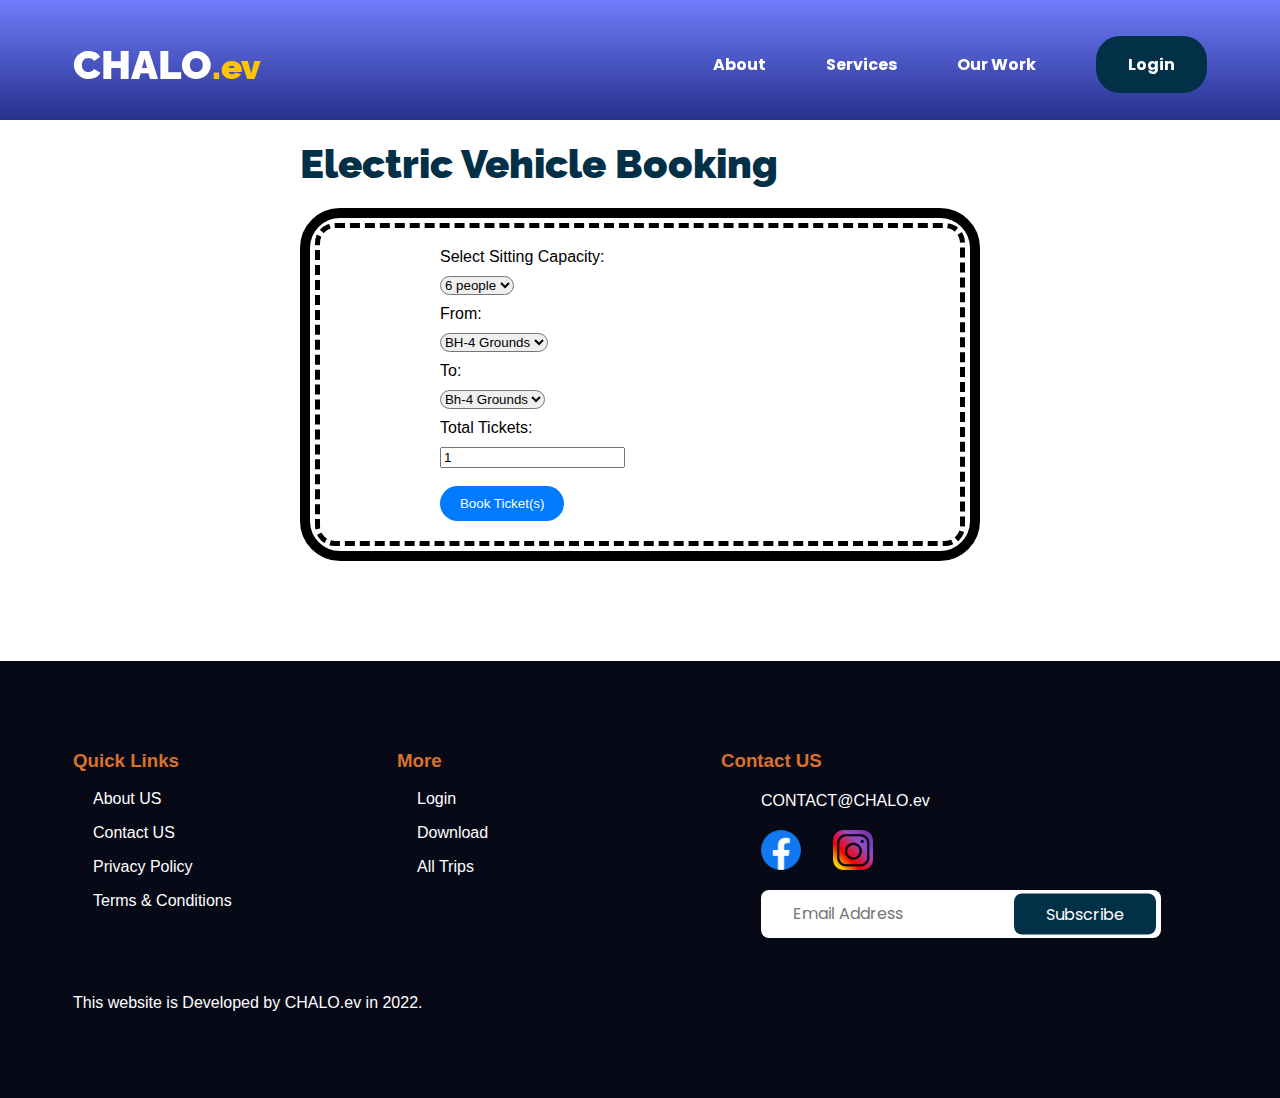
<file: services.html>
<!DOCTYPE html>
<html lang="en">

<head>
    <meta charset="UTF-8">
    <meta http-equiv="X-UA-Compatible" content="IE=edge">
    <meta name="viewport" content="width=device-width, initial-scale=1.0">
    <title>CHALO.ev</title>

    <!-- fonts -->

    <link rel="preconnect" href="https://fonts.googleapis.com">
    <link rel="preconnect" href="https://fonts.gstatic.com" crossorigin>
    <link href="https://fonts.googleapis.com/css2?family=Poppins:wght@400;700&family=Raleway:wght@300;900&display=swap"
        rel="stylesheet">
    <link rel="stylesheet" href="style.css">
    <link rel="stylesheet" href="style2.css">
    <link rel="stylesheet" href="styles.css">


</head>

<body>

    <!-- header start here -->

    <header class="morepage" style="height: 120px;">
        <div class="wrapper">

            <!-- nav start here -->

            <nav>

                <!-- logo -->

                <div class="logo">
                    <a href="index.html">CHALO<span style="color: rgb(255, 196, 0); font-size: 35px;">.ev</span></a>
                </div>

                <!-- menu bar -->

                <ul>
                    <li>
                        <a href="about.html">About</a>
                    </li>
                    <li>
                        <a href="services.html">Services</a>
                    </li>
                    <li>
                        <a href="review.html">Our Work</a>
                    </li>
                    <li>
                        <a href="login.html" class="btn dark">Login</a>
                    </li>
                </ul>
            </nav>

            <!-- end of desktop navigation -->

        </div>
    </header>

    <div class="wrapper">

        <div class="services-container">
            <h2 style="font-size: 40px; margin-top: 20px; margin-bottom: 20px;">Electric Vehicle Booking</h2>
            <div class="services-buying-form" id="buyingForm">
              <div class="services-buying-form-inner">
                <form id="bookingForm">
                  <label for="capacity">Select Sitting Capacity:</label>
                  <select id="capacity">
                    <option value="6">6 people</option>
                    <option value="9">9 people</option>
                  </select>
                  <label for="from">From:</label>
                  <select id="from">
                    <option value="BH-4 Grounds">BH-4 Grounds</option>
                    <option value="Uni Hospital">Uni Hospital</option>
                    <option value="Block-25">Block-25</option>
                    <option value="Uni Mall">Uni Mall</option>
                  </select>
                  <label for="to">To:</label>
                  <select id="to">
                    <option value="Bh-4 Grounds">Bh-4 Grounds</option>
                    <option value="Block-25">Block-25</option>
                    <option value="Uni Mall">Uni Mall</option>
                    <option value="Uni Hospital">Uni Hospital</option>
                  </select>
                  <label for="totalTickets">Total Tickets:</label>
                  <input type="number" id="totalTickets" min="1" value="1"><br><br>
                  <button type="button" onclick="bookTicket()" class="services-btn">Book Ticket(s)</button>
                </form>
              </div>
            </div>
            <div id="ticket" class="services-ticket" style="display: none;">
              <h2>Ticket Details</h2>
              <div id="ticketDetails"></div>
              <button type="button" id="completeJourneyBtn" onclick="completeJourney()" style="display: none;">Journey Completed</button>
            </div>
            <div id="completionMessage" style="display: none;">
              <h2 style="font-size: 40px; margin-top: 20px;">Thanks for using the EV!</h2>
            </div>
          </div>
    </div>


<!-- footer starts here -->
<footer>
    <div class="wrapper">
        <div class="links-container">
            <div class="links">
                <h3>Quick Links</h3>
                <ul>
                    <li>
                        <a href="about.html">About US</a>
                    </li>
                    <li>
                        <a href="contact.html">Contact US</a>
                    </li>
                    <li>
                        <a href="privacy.html">Privacy Policy</a>
                    </li>
                    <li>
                        <a href="terms.html">Terms & Conditions</a>
                    </li>
                </ul>
            </div>
            <div class="links">
                <h3>More</h3>
                <ul>
                    <li>
                        <a href="login.html">Login</a>
                    </li>
                    <li>
                        <a href="#">Download</a>
                    </li>
                    <li>
                        <a href="#">All Trips</a>
                    </li>
                </ul>
            </div>
            <div class="links">
                <h3>Contact US</h3>
                <ul>
                    <li class="email">
                        CONTACT@CHALO.ev
                    </li>
                    <div class="social">
                        <a href="#">
                            <img src="images/Facebook_Logo.png" alt="" width="40px" height="40px" />
                        </a>
                        <a href="#">
                            <img src="images/instagram-logo.png" alt="" width="40px" height="40px" />
                        </a>
                    </div>
                    <form action="#">
                        <input type="text" placeholder="Email Address">
                        <button class="submit-btn">Subscribe</button>
                    </form>
                </ul>
            </div>
        </div>
        <p class="copyright">This website is Developed by CHALO.ev in 2022.</p>
    </div>
</footer>
    <script src="main.js"></script>
    <script>
        function bookTicket() {
          const capacity = document.getElementById("capacity").value;
          const from = document.getElementById("from").value;
          const to = document.getElementById("to").value;
          const totalTickets = parseInt(document.getElementById("totalTickets").value, 10);

          // Check if "From" and "To" are the same
          if (from === to) {
            alert('Please select different places for "From" and "To".');
            return; // Stop further execution of the function
          }

          const bookingTime = new Date();
          const expirationTime = new Date(bookingTime.getTime() + (30 * 60 * 1000)); // 30 minutes later
          let ticketDetails = '';
    
          ticketDetails += `<div class="services-ticket-info"><span>Total Tickets:</span> ${totalTickets}</div>`;
          ticketDetails += `<div class="services-ticket-info"><span>Vehicle Type:</span> ${capacity}-seater</div>`;
          ticketDetails += `<div class="services-journey-info"><span>Journey Starts From:</span> ${from}</div>`;
          ticketDetails += `<div class="services-journey-info"><span>Journey Ends:</span> ${to}</div>`;
          ticketDetails += `<div class="services-time-info"><span>Ticket Valid From:</span> ${formatTime(bookingTime)}</div>`;
          ticketDetails += `<div class="services-time-info"><span>Ticket Valid Till:</span> ${formatTime(expirationTime)}</div>`;
    
          // Save ticket details to localStorage
          localStorage.setItem("ticketDetails", ticketDetails);
    
          // Display ticket details
          const ticketDiv = document.getElementById("ticket");
          const ticketDetailsElement = document.getElementById("ticketDetails");
          ticketDetailsElement.innerHTML = ticketDetails;
          ticketDiv.style.display = "block";
    
          // Hide ticket purchase form
          document.getElementById("buyingForm").style.display = "none";
    
          // Show "Journey Completed" button after alert
          alert('Tickets booked successfully.');
          document.getElementById("completeJourneyBtn").style.display = "inline-block";
    
          // Set a timer to hide the ticket after 30 minutes
          setTimeout(hideTicket, 30 * 60 * 1000);
        }
    
        // Helper function to format time
        function formatTime(time) {
          const hours = time.getHours().toString().padStart(2, '0');
          const minutes = time.getMinutes().toString().padStart(2, '0');
          return `${hours}:${minutes}`;
        }
    
        function hideTicket() {
          // Clear ticket details from localStorage
          localStorage.removeItem("ticketDetails");
    
          // Hide ticket details and display completion message
          document.getElementById("ticket").style.display = "none";
          document.getElementById("completionMessage").style.display = "block";
    
          // Hide "Journey Completed" button after completion
          document.getElementById("completeJourneyBtn").style.display = "none";
    
          // Show ticket purchase form
          document.getElementById("buyingForm").style.display = "block";
        }
    
        function completeJourney() {
          // Clear ticket details from localStorage
          localStorage.removeItem("ticketDetails");
    
          // Hide ticket details and display completion message
          document.getElementById("ticket").style.display = "none";
          document.getElementById("completionMessage").style.display = "block";
    
          // Hide "Journey Completed" button after completion
          document.getElementById("completeJourneyBtn").style.display = "none";
    
          // Show ticket purchase form
          document.getElementById("buyingForm").style.display = "block";
        }
    
        // Check if ticket details are saved in localStorage on page load
        window.onload = function() {
          const savedTicket = localStorage.getItem("ticketDetails");
          if (savedTicket) {
            const ticketDiv = document.getElementById("ticket");
            const ticketDetailsElement = document.getElementById("ticketDetails");
            ticketDetailsElement.innerHTML = savedTicket;
            ticketDiv.style.display = "block";
            // Show "Journey Completed" button if tickets are already booked
            document.getElementById("completeJourneyBtn").style.display = "inline-block";
    
            // Hide ticket purchase form
            document.getElementById("buyingForm").style.display = "none";
    
            // Set a timer to hide the ticket after 30 minutes if not already expired
            setTimeout(hideTicket, 30 * 60 * 1000);
          }
        };
      </script>
</body>
</html>
</file>
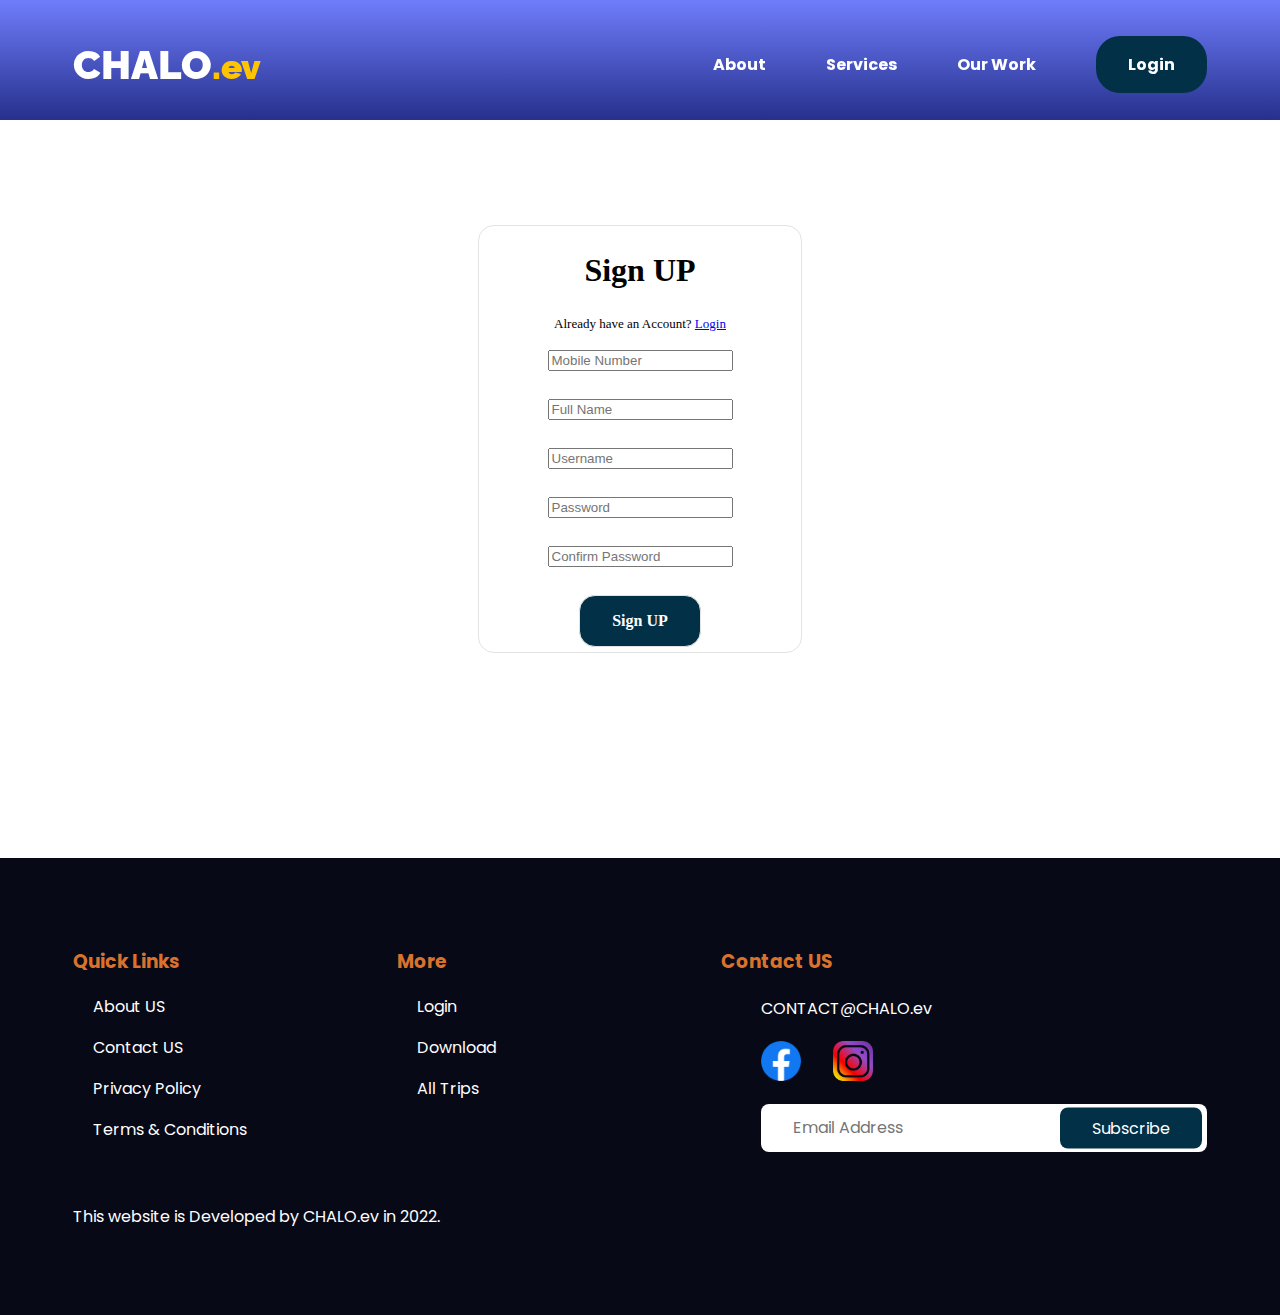
<file: Signup.html>
<!DOCTYPE html>
<html lang="en">

<head>
    <meta charset="UTF-8">
    <meta http-equiv="X-UA-Compatible" content="IE=edge">
    <meta name="viewport" content="width=device-width, initial-scale=1.0">
    <title>CHALO.ev</title>

    <!-- fonts -->

    <link rel="preconnect" href="https://fonts.googleapis.com">
    <link rel="preconnect" href="https://fonts.gstatic.com" crossorigin>
    <link href="https://fonts.googleapis.com/css2?family=Poppins:wght@400;700&family=Raleway:wght@300;900&display=swap"
        rel="stylesheet">
    <link rel="stylesheet" href="style.css">
    <link rel="stylesheet" href="style2.css">


</head>

<body>

    <!-- header start here -->

    <header class="morepage" style="height: 120px;">
        <div class="wrapper">

            <!-- nav start here -->

            <nav>

                <!-- logo -->

                <div class="logo">
                    <a href="index.html">CHALO<span style="color: rgb(255, 196, 0); font-size: 35px;">.ev</span></a>
                </div>

                <!-- menu bar -->

                <ul>
                    <li>
                        <a href="about.html">About</a>
                    </li>
                    <li>
                        <a href="services.html">Services</a>
                    </li>
                    <li>
                        <a href="review.html">Our Work</a>
                    </li>
                    <li>
                        <a href="login.html" class="btn dark">Login</a>
                    </li>
                </ul>
            </nav>

            <!-- end of desktop navigation -->

        </div>
    </header>

    <div class="wrapper">
        <form action="/backend.php" method="post" class="login-form">
            <div class="login form">
                <div>
                    <h1 class="loginid text">Sign UP</h1>
                </div>
                <div>
                    <p>
                        Already have an Account? <a href="/login.html" class="forgot">Login</a>
                    </p>
                </div>
                <div>
                    <div class="loginid">
                        <input type="number" id="mobile" name="mobilenumber" placeholder="Mobile Number">
                    </div><br>
                    <div class="loginid">
                        <input type="text" name="myname" id="name" placeholder="Full Name">
                    </div><br>
                    <div class="loginid">
                        <input type="name" name="username" id="username" placeholder="Username">
                    </div><br>
                    <div class="loginid">
                        <input type="password" name="password" id="password" placeholder="Password">
                    </div><br>
                    <div class="loginid">
                        <input type="password" name="password" id="password" placeholder="Confirm Password">
                    </div>
                </div>
                <br>
                <div>
                    <a href="/index.html" class="btn dark login">Sign UP</a><br>
                </div>
            </div>
        </form>
    </div>


<!-- footer starts here -->
<footer>
    <div class="wrapper">
        <div class="links-container">
            <div class="links">
                <h3>Quick Links</h3>
                <ul>
                    <li>
                        <a href="about.html">About US</a>
                    </li>
                    <li>
                        <a href="contact.html">Contact US</a>
                    </li>
                    <li>
                        <a href="privacy.html">Privacy Policy</a>
                    </li>
                    <li>
                        <a href="terms.html">Terms & Conditions</a>
                    </li>
                </ul>
            </div>
            <div class="links">
                <h3>More</h3>
                <ul>
                    <li>
                        <a href="login.html">Login</a>
                    </li>
                    <li>
                        <a href="#">Download</a>
                    </li>
                    <li>
                        <a href="#">All Trips</a>
                    </li>
                </ul>
            </div>
            <div class="links">
                <h3>Contact US</h3>
                <ul>
                    <li class="email">
                        CONTACT@CHALO.ev
                    </li>
                    <div class="social">
                        <a href="#">
                            <img src="images/Facebook_Logo.png" alt="" width="40px" height="40px" />
                        </a>
                        <a href="#">
                            <img src="images/instagram-logo.png" alt="" width="40px" height="40px" />
                        </a>
                    </div>
                    <form action="#">
                        <input type="text" placeholder="Email Address">
                        <button class="submit-btn">Subscribe</button>
                    </form>
                </ul>
            </div>
        </div>
        <p class="copyright">This website is Developed by CHALO.ev in 2022.</p>
    </div>
</footer>
    <script src="main.js"></script>
</body>
</html>
</file>
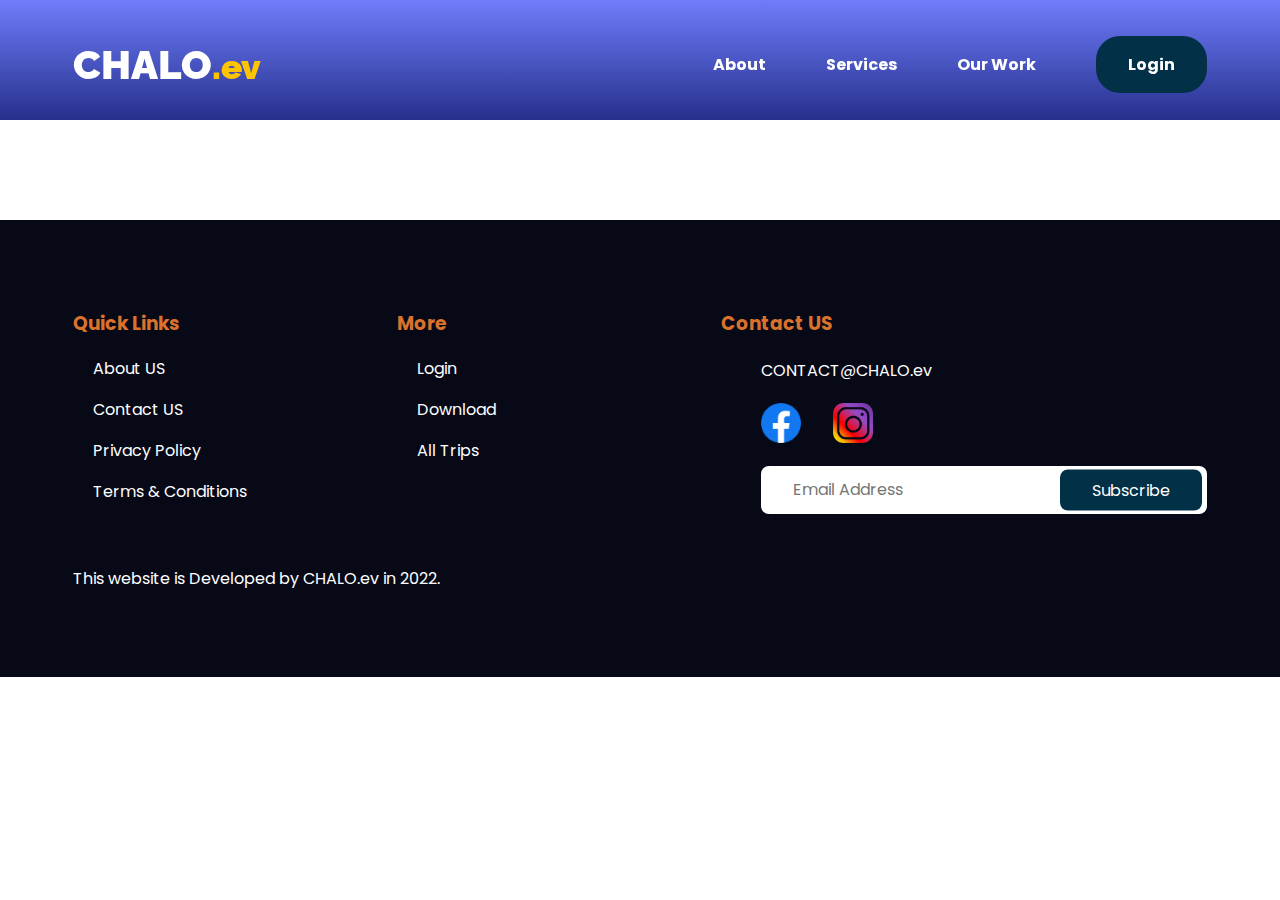
<file: terms.html>
<!DOCTYPE html>
<html lang="en">

<head>
    <meta charset="UTF-8">
    <meta http-equiv="X-UA-Compatible" content="IE=edge">
    <meta name="viewport" content="width=device-width, initial-scale=1.0">
    <title>CHALO.ev</title>

    <!-- fonts -->

    <link rel="preconnect" href="https://fonts.googleapis.com">
    <link rel="preconnect" href="https://fonts.gstatic.com" crossorigin>
    <link href="https://fonts.googleapis.com/css2?family=Poppins:wght@400;700&family=Raleway:wght@300;900&display=swap"
        rel="stylesheet">
    <link rel="stylesheet" href="style.css">
    <link rel="stylesheet" href="style2.css">


</head>

<body>

    <!-- header start here -->

    <header class="morepage" style="height: 120px;">
        <div class="wrapper">

            <!-- nav start here -->

            <nav>

                <!-- logo -->

                <div class="logo">
                    <a href="index.html">CHALO<span style="color: rgb(255, 196, 0); font-size: 35px;">.ev</span></a>
                </div>

                <!-- menu bar -->

                <ul>
                    <li>
                        <a href="about.html">About</a>
                    </li>
                    <li>
                        <a href="#">Services</a>
                    </li>
                    <li>
                        <a href="review.html">Our Work</a>
                    </li>
                    <li>
                        <a href="login.html" class="btn dark">Login</a>
                    </li>
                </ul>
            </nav>

            <!-- end of desktop navigation -->

        </div>
    </header>
  

    
<!-- footer starts here -->
<footer>
    <div class="wrapper">
        <div class="links-container">
            <div class="links">
                <h3>Quick Links</h3>
                <ul>
                    <li>
                        <a href="about.html">About US</a>
                    </li>
                    <li>
                        <a href="contact.html">Contact US</a>
                    </li>
                    <li>
                        <a href="privacy.html">Privacy Policy</a>
                    </li>
                    <li>
                        <a href="terms.html">Terms & Conditions</a>
                    </li>
                </ul>
            </div>
            <div class="links">
                <h3>More</h3>
                <ul>
                    <li>
                        <a href="login.html">Login</a>
                    </li>
                    <li>
                        <a href="#">Download</a>
                    </li>
                    <li>
                        <a href="#">All Trips</a>
                    </li>
                </ul>
            </div>
            <div class="links">
                <h3>Contact US</h3>
                <ul>
                    <li class="email">
                        CONTACT@CHALO.ev
                    </li>
                    <div class="social">
                        <a href="#">
                            <img src="images/Facebook_Logo.png" alt="" width="40px" height="40px" />
                        </a>
                        <a href="#">
                            <img src="images/instagram-logo.png" alt="" width="40px" height="40px" />
                        </a>
                    </div>
                    <form action="#">
                        <input type="text" placeholder="Email Address">
                        <button class="submit-btn">Subscribe</button>
                    </form>
                </ul>
            </div>
        </div>
        <p class="copyright">This website is Developed by CHALO.ev in 2022.</p>
    </div>
</footer>
    <script src="main.js"></script>
</body>
</html>
</file>
<file: style.css>
:root {
    --orange-color: #da722c;
    --dark-blue-color: #023047;
    --dark-color: #070917;
    --light-color: #E8F7FB;
    --light-blue-color: #6f7dfb;
}

*,
*::after,
*::before {
    box-sizing: border-box;

}

body {
    margin: 0;
    font-family: "Poppins", sans-serif;
}

.wrapper {
    max-width: 1134px;
    margin: 0 auto;
}

/* header */

header {
    background: linear-gradient(180deg, #6f7dfb 0%, #26308c 100%);
    width: 100%;
}

header .mainpage {
    height: 100vh;
}
header .morepage {
    /* height: 40px; */
}

nav {
    display: flex;
    justify-content: space-between;
    align-items: center;
    position: fixed;
    width: 1134px;
    top: 36px;
    z-index: 100;
    transition: all 500ms ease;
    top: 0;
    padding: 36px 0;
}

nav.scrolled {
    background: var(--dark-color);
    box-shadow: 0 16px 14px -8px rgba(0, 0, 0, 0.3);
    border-radius: 0 0 8px 8px;
    top: 0;
    padding: 12px;
}

nav .logo {
    font-family: "Raleway", sans-serif;
    font-weight: 900;
    font-size: 40px;
    color: #ffffff;
    /* z-index: 100; */
}

nav .logo a {
    text-decoration: none;
    color: #ffffff;
}

nav ul {
    display: flex;
    align-items: center;
    gap: 60px;
    list-style: none;
    margin: 0;
}

nav ul li a {
    font-family: "Poppins", sans-serif;
    font-weight: bold;
    font-size: 16px;
    color: #ffffff;
    text-decoration: none;
}

/* buttons */

.btn {
    padding: 16px 32px;
    border-radius: 24px;
    color: white;
    display: inline-block;
    font-weight: bold;
    font-size: 16px;
    text-decoration: none;
    position: relative;
}

.btn.dark {
    background: var(--dark-blue-color);
}

.btn.light {
    background: var(--orange-color);
}

/* .btn.enrol-icon::before {
    content: url('/images/edit-icon.png');
} */

/* Hero Section */

.hero-section {
    display: flex;
    height: 100vh;
    width: 100%;
    align-items: center;
    justify-content: space-between;
    padding-top: 60px;
}

.hero-section .left {
    flex: 1;
}

.hero-section .left h1 {
    font-family: "Raleway", sans-serif;
    font-weight: 900;
    font-size: 50px;
    line-height: 125%;
    color: #ffffff;
    margin-bottom: 0;
}

.hero-section .left p {
    font-family: "Poppins", sans-serif;
    font-weight: normal;
    font-size: 16px;
    line-height: 200%;
    color: #ffffff;
    margin-bottom: 30px;
    width: 457px;
}

.hero-section .right {
    align-self: flex-end;
    height: 630px;
    vertical-align: middle;
}

.hero-section .right .map-part{
    border: 2px solid grey;
    padding: 8px;
    background-color: #E8F7FB;
}

#book-taxi-btn {
    margin-left: 150px;
}

.hero-section .right h4 {
    font-family: "Raleway", sans-serif;
    font-weight: 900;
    font-size: 20px;
    line-height: 125%;
    color: #ffffff;
    margin-bottom: 8px;
    /* margin-top: 8px; */

}
.hero-section .right a {
    /* font-family: "Raleway", sans-serif;
    font-weight: 900;
    font-size: 20px;
    line-height: 125%;
    color: #ffffff; */
    margin-bottom: 8px;
    margin-top: 15px;

}

/* Achievement Cards */

.achievement-card {
    position: absolute;
}

.achievement-card .content {
    border-radius: 24px;
    background-color: white;
    padding: 8px 32px;
    z-index: 10;
    position: relative;
}

.achievement-card.ride-completed {
    left: 45%;
    top: 330px;
}

.achievement-card.overall-ratings {
    left: 43%;
    top: 520px;
}

.achievement-card .content div {
    display: flex;
    align-items: center;
    gap: 12px;

}

.achievement-card h3 {
    font-family: "Poppins", sans-serif;
    font-weight: bold;
    font-size: 36px;
    color: var(--dark-blue-color);
    margin: 0;
    text-align: center;
    width: 100%;
}

.achievement-card p {
    font-family: "Poppins", sans-serif;
    font-weight: normal;
    font-size: 16px;
    color: var(--dark-blue-color);
    margin-top: -8px;
    margin-bottom: 8px;
}

.achievement-card .bg {
    position: absolute;
    height: 100%;
    width: 100%;
    background: linear-gradient(180deg, #6F7DFB 0%, #3B448F 100%);
    border-radius: 24px;
    top: 8px;
    left: 8px;
    z-index: 1;
}

/* Testimonial Section */

section {
    margin-top: 100px;
}

h2 {
    font-family: "Raleway", sans-serif;
    font-weight: 900;
    font-size: 60px;
    line-height: 120%;
    margin: 0;
    color: var(--dark-blue-color);
}

h2.light {
    color: white;
}

section p {
    font-family: "Poppins", sans-serif;
    font-weight: normal;
    font-size: 16px;
    line-height: 200%;
    color: var(--dark-blue-color);
    margin: 12px 0;
}

.testimonials-section {
    display: flex;
    gap: 100px;
    align-items: center;
}

.testimonials-section .mobile-btn {
    display: none;
}

.testimonials-section .testimonial-card {
    width: 442px;
    background: #ffffff;
    box-shadow: 0px 9px 36px rgba(0, 0, 0, 0.2);
    border-radius: 24px;
    margin-bottom: 50px;
    position: relative;
}

.testimonials-section .testimonial-card::before {
    content: "";
    width: 28px;
    position: absolute;
    height: 40px;
    top: -40px;
    left: 60px;
    background: var(--dark-blue-color);
    border-radius: 24px 24px 0 0;
    height: calc(100% + 90px);
    z-index: -1;
}

.testimonials-section .testimonial-card:last-child:before {
    left: 40px;
    top: -50px;
    border-radius: 0 0 24px 24px;
}

.testimonials-section .testimonial-card .content {
    font-family: "Raleway", sans-serif;
    font-weight: 900;
    font-size: 18px;
    line-height: 150%;
    color: #ffffff;
    border-radius: 24px;
    padding: 24px 32px;
    background-color: var(--light-blue-color);
}

.testimonials-section .testimonial-card:last-child .content {
    background: var(--orange-color);
}

.testimonials-section .testimonial-card .info h4 {
    font-family: "Raleway", sans-serif;
    font-weight: 900;
    font-size: 24px;
    line-height: 120%;
    margin: 0;
    color: var(--dark-blue-color);
}

.testimonials-section .testimonial-card .info {
    padding: 24px 32px;
    background-color: white;
    border-radius: 24px;
}

.testimonials-section .testimonial-card .info p.company {
    font-family: "Raleway", sans-serif;
    font-weight: normal;
    font-size: 18px;
    line-height: 120%;
    margin: 0;
    color: var(--dark-blue-color);
}

.testimonials-section .testimonial-card img {
    width: 120px;
    height: 120px;
    position: absolute;
    right: 32px;
    bottom: 20px;
}

.testimonials-section .testimonial-card:last-child {
    transform: translateX(20px);
}

.testimonials-section .features {
    margin-bottom: 30px;
}

/* Courses Section */

.courses-section {
    background: linear-gradient(180deg, #6f7dfb 0%, #26308c 100%);
    padding: 70px 0;
    padding-bottom: 120px;
}

.courses-section h2 {
    text-align: center;
}

.courses-section .course-cards {
    display: flex;
    gap: 70px;
}

.courses-section .course-cards img {
    width: 100%;
    filter: drop-shadow(0px 4px 8px rgba(0, 0, 0, 0.25));
    border-radius: 24px;
}

.courses-section .course-card {
    background: #ffffff;
    border-radius: 24px;
    padding: 0px 68px;
    margin: 40px 0;
    position: relative;
}

.courses-section .course-card::after {
    content: "";
    height: 8px;
    position: absolute;
    left: 32px;
    right: 32px;
    bottom: 0;
    background: var(--dark-blue-color);
    border-radius: 24px;
}

.courses-section .course-card h3 {
    font-family: "Raleway", sans-serif;
    font-weight: 900;
    font-size: 30px;
    line-height: 150%;
    color: var(--dark-blue-color);
}

.courses-section .course-card .info {
    display: flex;
    gap: 26px;
    justify-content: space-between;
    align-items: center;
}

.courses-section .course-card .duration {
    font-family: "Raleway", sans-serif;
    font-weight: 900;
    font-size: 16px;
    line-height: 150%;
    white-space: nowrap;
    color: var(--dark-blue-color);
    position: relative;
    padding-left: 20px;
}

.courses-section .course-card .duration::before {
    content: url("images/icons8-wall-clock-24.png");
    position: absolute;
    top: 2px;
    left: -6px;
}

.courses-section .wrapper {
    position: relative;
}

.courses-section .wrapper .btn {
    position: absolute;
    right: 0;
}

/* App Section */

.app-section {
    text-align: center;
}

.app-section .app-buttons {
    display: flex;
    align-items: center;
    justify-content: center;
    gap: 30px;
    margin-top: 24px;
}

.app-section .app-btn {
    padding: 16px 30px;
    background: black;
    color: white;
    display: flex;
    align-items: center;
    gap: 2px;
    min-width: 310px;
}

.app-section .app-btn:last-child {
    gap: 14px;
}

.app-section .app-btn span {
    font-family: "Poppins", sans-serif;
    font-weight: normal;
    font-size: 20px;
    color: white;
}

/* Footer */

footer {
    background: var(--dark-color);
    color: white;
    margin-top: 100px;
    padding: 70px 0;
}

footer a {
    text-decoration: none;
    color: white;
}

footer h3 {
    color: var(--orange-color);
}

footer ul {
    list-style: none;
    padding-left: 20px;
}

footer ul li {
    margin: 16px 0;
}

footer ul .email {
    margin: 20px;
}

footer .links-container {
    display: grid;
    grid-template-columns: 2fr 2fr 3fr;
}

footer .social {
    margin-left: 20px;
}

footer .social a {
    margin-right: 28px;
}

footer form {
    margin-left: 20px;
    margin-top: 16px;
    position: relative;
}


footer form input {
    font-family: "Poppins", sans-serif;
    font-weight: normal;
    font-size: 16px;
    line-height: 200%;
    border-radius: 8px;
    padding: 8px 32px;
    border: none;
    width: 100%;
    color: black;
}


footer form .submit-btn {
    position: absolute;
    right: 5px;
    top: 50%;
    transform: translateY(-50%);
    background: var(--dark-blue-color);
    border-radius: 8px;
    padding: 8px 32px;
    border: none;
    font-family: "Poppins", sans-serif;
    font-weight: normal;
    font-size: 16px;
    color: white;
    cursor: pointer;
}


footer .copyright {
    margin-top: 36px;
}


/* Tab View */

@media(max-width:1100px) {
    .btn {
        padding: 12px 32px;
    }

    .wrapper {
        padding: 0 100px;
    }

    nav {
        width: 100%;
        left: 0;
        right: 0;
        padding: 36px 100px;
    }

    nav.scrolled {
        padding: 16px 100px;
    }

    header,
    .hero-section,
    header .wrapper {
        max-height: 1000px;
    }

    .hero-section {
        flex-direction: column;
    }

    .hero-section .left {
        width: 100%;
    }

    .hero-section .right {
        position: absolute;
        bottom: 0;
    }

    .hero-section .achievement-card {
        position: relative;
        margin-bottom: 80px;
    }

    .achievement-card.ride-completed,
    .achievement-card.overall-ratings {
        left: unset;
        top: unset;
    }

}


/* Dropdown options */

.dropdown {
    position: relative;
    display: inline-block;
  }
  
  #dropdown-menu {
    font-size: 24px;
    padding: 10px 20px;
    border: none;
    border-radius: 16px;
    cursor: pointer;
    background-color: #f2f2f2;
    color: #da722c;
    font-family: "Poppins", sans-serif;
  }
  
  #button-container {
    margin-top: 20px;
  }

/* The Modal (background) */
.modal {
    display: none; 
    position: fixed;
    z-index: 1;
    left: 0;
    top: 0;
    width: 50%; 
    height: 100%; 
    overflow: auto; 
    background-color: rgba(0,0,0,0.4); 
  }
  
  /* Modal Content/Box */
  /* Responsive layout - makes the booking module resize nicely on small screens */
@media (max-width: 767px) {
    .modal-content {
      width: 80%;
    }
  }
  
  /* Modal styling */
  .modal {
    margin-left: 50%;
    display: none; 
    position: fixed; 
    z-index: 1; 
    left: 0;
    top: 0;
    width: 50%; 
    height: auto; 
    overflow: auto; 
    background-color: rgba(0, 0, 0, 0);
  }
  
  /* Modal content */
  .modal-content {
    background-color: #fefefe;
    margin: 20% auto; 
    padding: 40px 40px;
    border: 1px solid #888;
    width: 50%; 
    border-radius: 10px;
  }

  .modal-content h2 {
    font-size: 50px;
  }
  .modal-content form {
    font-size: 20px;
  }
  
  /* Close button */
  .close {
    color: #aaa;
    float: right;
    font-size: 28px;
    font-weight: bold;
  }
  
  .close:hover,
  .close:focus {
    color: black;
    text-decoration: none;
    cursor: pointer;
  }
  


  /* animation */

  .video-gallery {
    max-width: 960px;
    margin: 0 auto;
    padding: 20px;
  }
  
  .video-container {
    position: relative;
    width: 100%;
    height: 0;
    padding-bottom: 56.25%;
  }
  
  .video-container video {
    position: absolute;
    top: 0;
    left: 0;
    width: 100%;
    height: 100%;
    object-fit: cover;
  }
  
  .thumbnail-container {
    display: flex;
    justify-content: center;
    margin-top: 20px;
  }
  
  .thumbnail {
    width: 120px;
    height: 90px;
    margin-right: 10px;
    cursor: pointer;
  }
  
  .thumbnail.active {
    border: 2px solid #333;
  }
</file>
<file: style2.css>
/* Login Page */

div.wrapper .login-form {
    text-align: center;
    padding: 100px;
    max-width: 534px;
    margin: 0 auto;
}

div.login p {
    font-size: 13px;
} 

div.forgot1 {
    padding: 10px;
}

div.forgot1 {
    margin-bottom: 30px;
}

div.wrapper .login {
    border: 1px solid #e3e3e3;
    border-radius: 16px;
    box-sizing: border-box;
    font-family: Source Sans Pro;
    margin: 5px;
}

div.wrapper .loginid {
    padding: 05px;
}

div .loginid.text {
    align-items: right;
}


/* contact us page  */

div.wrapper .contact-form {
    text-align: center;
    padding: 100px;
    max-width: 534px;
    margin: 0 auto;
    padding: 30px;
}

div.contact_us p {
    font-size: 13px;
} 

div.wrapper .contact {
    border: 1px solid #e3e3e3;
    border-radius: 16px;
    box-sizing: border-box;
    font-family: Source Sans Pro;
    margin: 5px;
}

div.wrapper .contact_us {
    padding: 05px;
}

div .contact_text {
    align-items: right;
}


/* about page */

.about_page {
    max-width: 784px;
    align-items: center;
    border: 10px solid black;
    margin: 50px;
    border-radius: 40px;
}

.about_page_content p {
    font-size: 20px;
    font-family: "Poppins",sans-serif;
}

.about_page_content h4 {
    font-size: 30px;
    font-family: "Raleway",sans-serif;
}

.about_page_content h1 {
    font-size: 40px;
    font-family: "Raleway",sans-serif;
    text-align: center;
}

.about_page_content h2 {
    font-size: 35px;
    font-family: "Raleway",sans-serif;
    text-align: center;
    color: red;
    text-decoration: underline;
}

.about_page_content {
    align-items: center;
    margin: 5px;
    border: 5px dashed #070917;
    border-radius: 20px;
    padding: 20px;
}

.About_img img {
    width: 330px;
    height: 250px;
}


/* Videos */

.study-images-front {
    display: grid;
    grid-template-rows: auto auto auto auto;
}

.Study_Materials_image {
    width: 250px;
    height: 250px;
}

.college-reviews {
    padding: 10px;
    border-radius: 3px;
}

.videos-4 {
    padding: 10px;
}

.study_1 {
    display: flex;
    border: 2px solid grey;
    margin: 10px;
    border-radius: 10px;
    padding: 20px;
}

.Study_Materials {
    margin-top: 50px;
}

.study_1 .section_1 {
    display: flex;
}

.study_img {
    border-radius: 10px;
    text-align: left;
    padding-right: 30px;
}

.enroll_now {
    text-align: right;
}

.study_1 .section_1 .study_text {
    display: grid;
    grid-template-rows: 2;
}

.study_1 .study_text h1 {
    color: #da722c;
}

.study_1 .study_text p {
    font-size: 20px;
    width: 300px;
    border: 2px dashed grey;
    background: rgb(240, 236, 236);
    padding: 20px;
}
</file>
<file: styles.css>
body {
    font-family: Arial, sans-serif;
    margin: 0;
    padding: 0;
  }
  
  .services-container {
    width: 80%;
    margin: 50px auto;
  }
  
  h1 {
    text-align: center;
  }
  
  form {
    max-width: 400px;
    margin: 20px auto;
  }
  
  label, select, button {
    display: block;
    margin-bottom: 10px;
    border-radius: 25px
  }
  
  button {
    padding: 10px 20px;
    background-color: #007bff;
    color: #fff;
    border: none;
    cursor: pointer;
  }
  
  button:hover {
    background-color: #0056b3;
  }

  
  .services-ticket {
    background-color: #fff;
    border: 2px solid #000;
    padding: 20px;
    margin-bottom: 20px;
  }

  .services-ticket h2 {
    font-size: 1.2em;
    margin-top: 0;
  }
  .services-ticket p {
    margin-bottom: 10px;
  }
  .services-ticket-details {
    font-family: Arial, sans-serif;
    font-size: 1em;
  }

  .services-container {
    width: 60%;
    margin: 0 auto;
  }

  .services-ticket {
    border: 1px solid #ccc;
    padding: 20px;
    margin-top: 20px;
  }

  .services-ticket-info, .services-journey-info, .services-time-info {
    display: flex;
    justify-content: space-between;
    margin-bottom: 10px;
  }

  .services-ticket-info span, .services-journey-info span, .services-time-info span {
    font-weight: bold;
  }

  .services-ticket-info span:nth-child(2), .services-journey-info span:nth-child(2), .services-time-info span:nth-child(2) {
    text-align: right;
  }


  .services-buying-form{
    
    border: 10px solid black;
    padding: 5px;
    border-radius: 40px;
  }

  .services-buying-form-inner {
    border: 5px dashed black;
    border-radius: 20px;
  }
</file>
